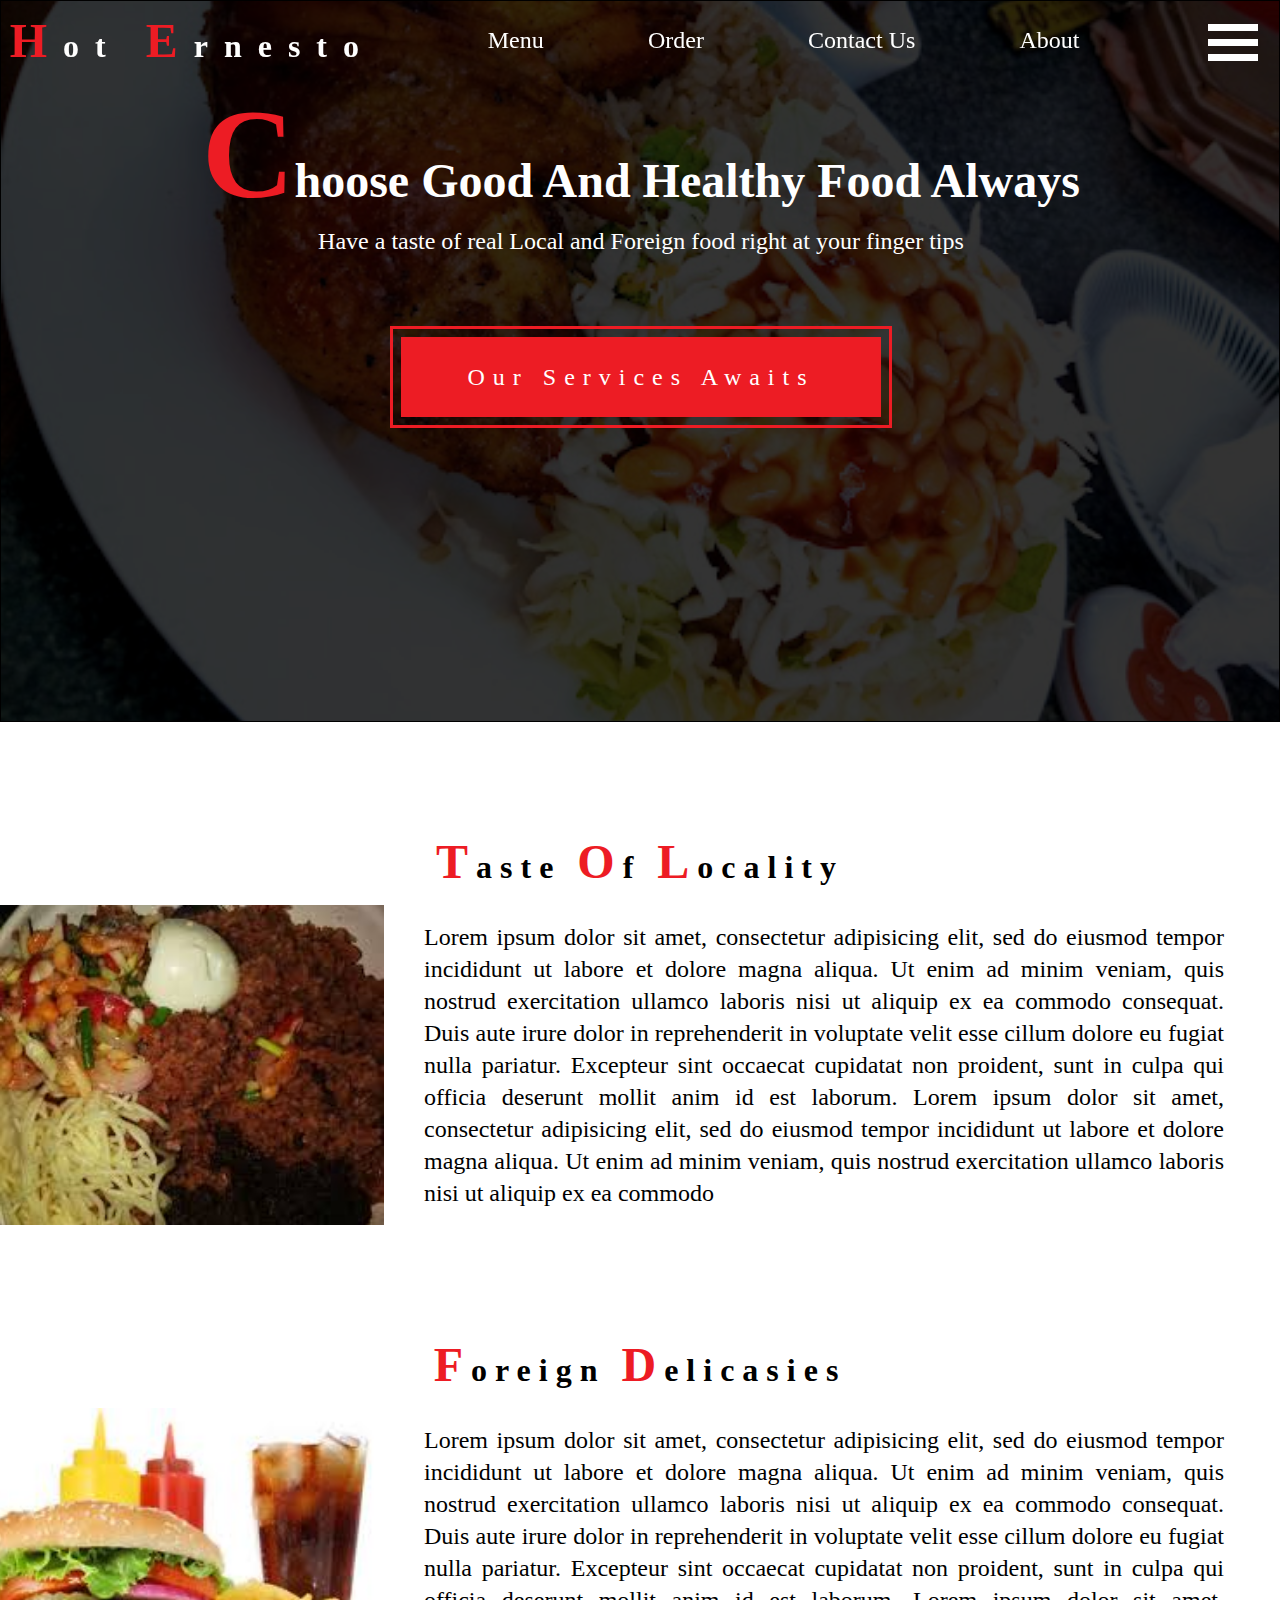
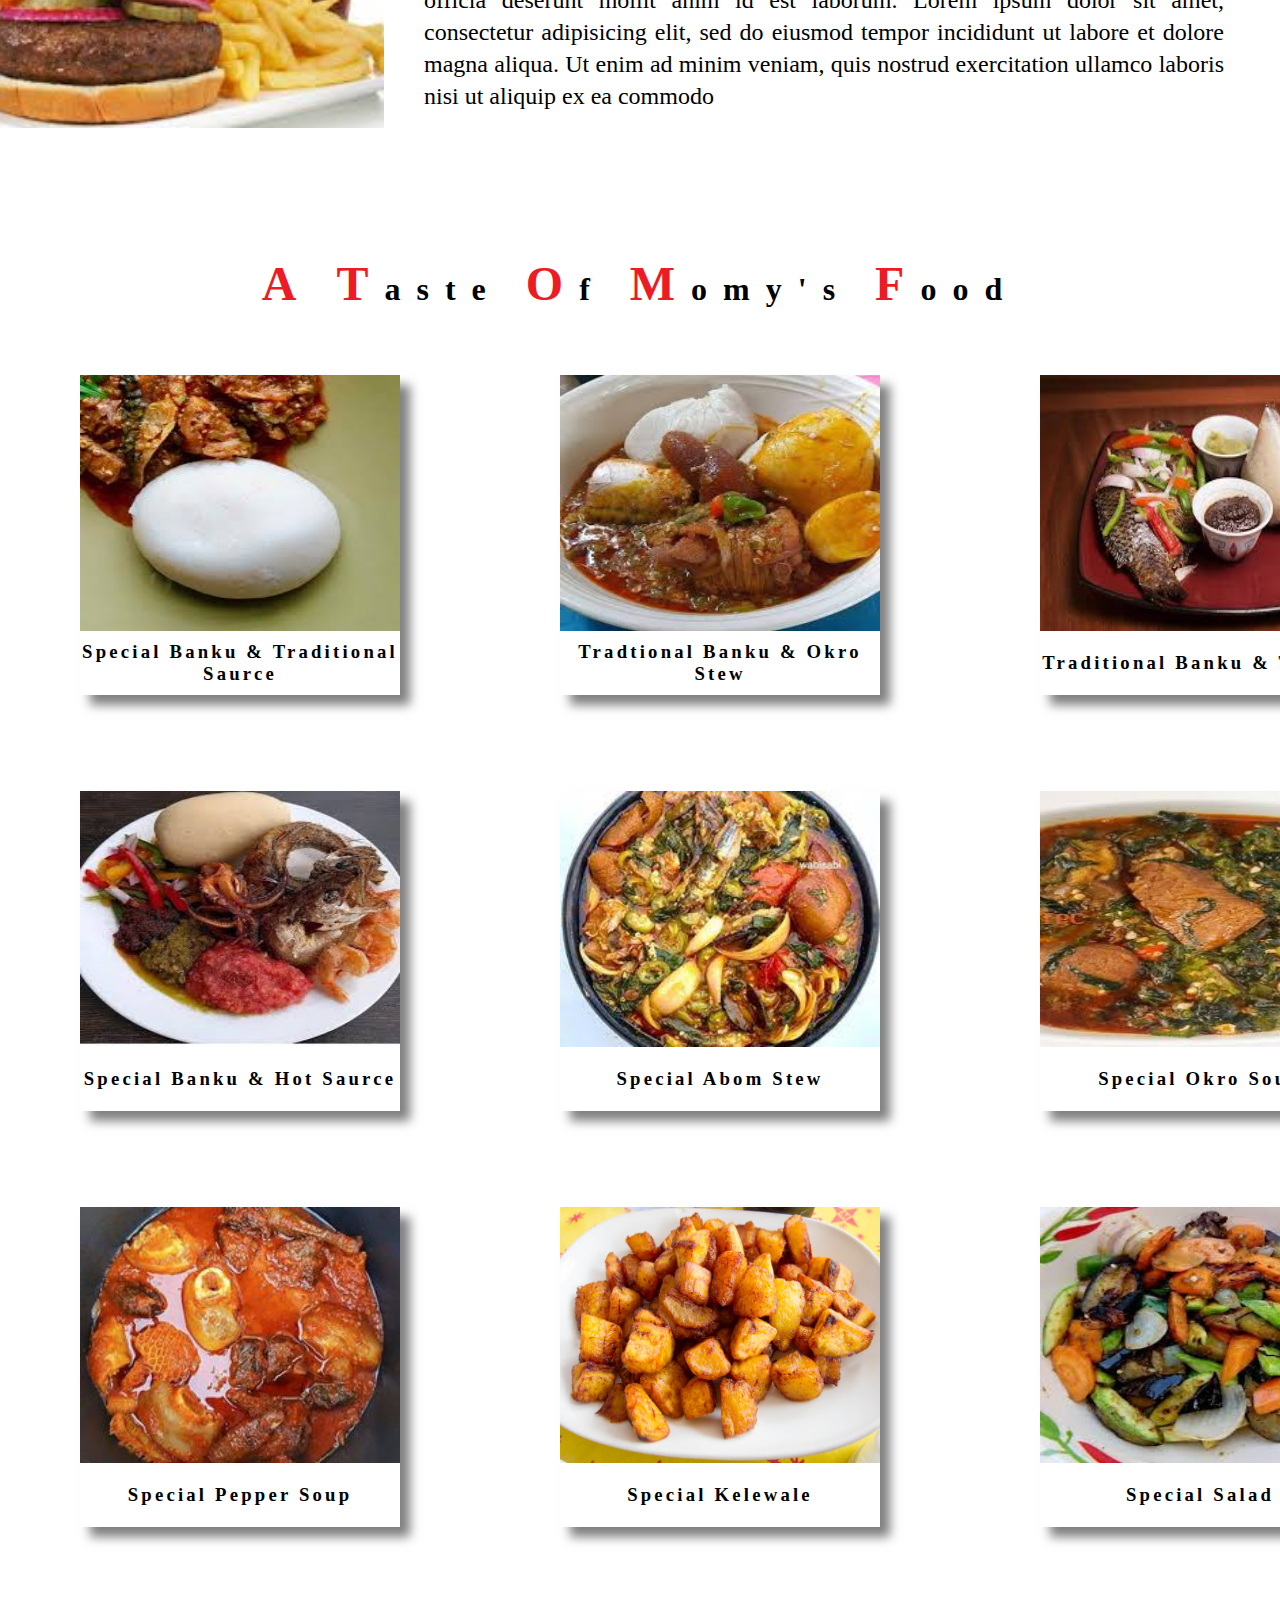
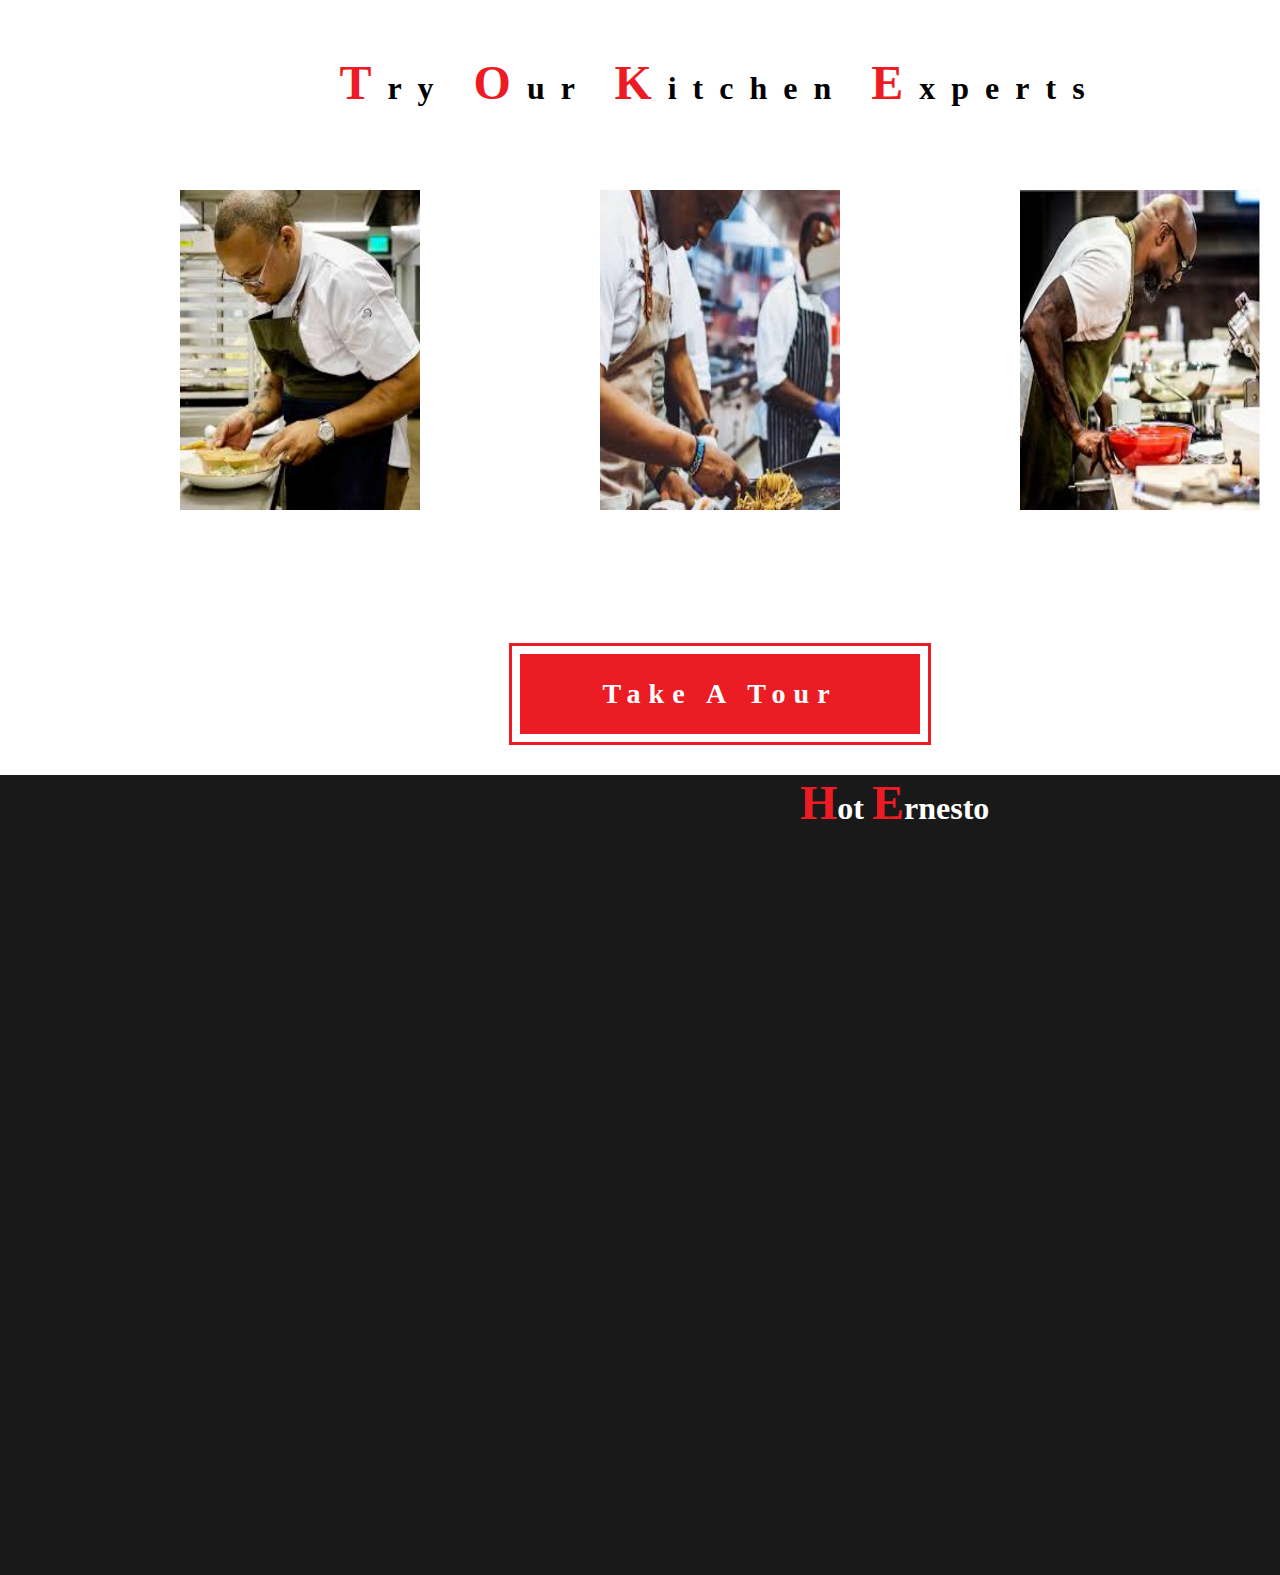
<file: index.html>
<!DOCTYPE html>
<html>
<head>
	<meta charset="utf-8">
	<title>hot ernesto</title>
	<meta name="viewport" content="width=device-width, initial-scale=1.0">
	<meta http-equiv="XUA-Compatible" content="IE=edge">
	<link rel="stylesheet" type="text/css" href="asset/_css/index.css">
</head>
<body class=".body">
	<center>

	<div class="wrapper">
		
		<div class="top-div">
			<div class="cover">
				<nav>
				<h1><b class="b1">H</b>ot <b class="b2">E</b>rnesto</h1>

				<ul>
					<li><a href="menu.html">Menu</a></li>
					<li><a href="Order.html">Order</a></li>
					<li><a href="contact.html">Contact Us</a></li>
					<li>About</li>
				</ul>

				<div class="hamburger-menu">
					<div></div>
					<div></div>
					<div></div>
				</div>
			</nav>

				<div class="sub-div">
					<h1><b>C</b>hoose Good And Healthy Food Always</h1>
					<p>Have a taste of real Local and Foreign food right at your finger tips </p><br>
					<div class="btn">Our Services Awaits</div>
				</div>
			</div>
		
		</div>


		<div class="next-div-0">

			<h1><b>T</b>aste <b>O</b>f <b>L</b>ocality</h1>

			<div class="content-contain-1">
				<div class="item-1">
				
				</div>
				<div class="item-2">
					<p>Lorem ipsum dolor sit amet, consectetur adipisicing elit, sed do eiusmod
							tempor incididunt ut labore et dolore magna aliqua. Ut enim ad minim veniam,
							quis nostrud exercitation ullamco laboris nisi ut aliquip ex ea commodo
							consequat. Duis aute irure dolor in reprehenderit in voluptate velit esse
							cillum dolore eu fugiat nulla pariatur. Excepteur sint occaecat cupidatat non
							proident, sunt in culpa qui officia deserunt mollit anim id est laborum. Lorem ipsum dolor sit amet, consectetur adipisicing elit, sed do eiusmod
							tempor incididunt ut labore et dolore magna aliqua. Ut enim ad minim veniam,
							quis nostrud exercitation ullamco laboris nisi ut aliquip ex ea commodo</p>			
				</div>
			</div>

				<h1 ><b>F</b>oreign <b>D</b>elicasies</h1>
				<div class="content-contain-1">
					
					<div class="item-01">
					
					</div>
					<div class="item-2">
						<p>Lorem ipsum dolor sit amet, consectetur adipisicing elit, sed do eiusmod
							tempor incididunt ut labore et dolore magna aliqua. Ut enim ad minim veniam,
							quis nostrud exercitation ullamco laboris nisi ut aliquip ex ea commodo
							consequat. Duis aute irure dolor in reprehenderit in voluptate velit esse
							cillum dolore eu fugiat nulla pariatur. Excepteur sint occaecat cupidatat non
							proident, sunt in culpa qui officia deserunt mollit anim id est laborum. Lorem ipsum dolor sit amet, consectetur adipisicing elit, sed do eiusmod
							tempor incididunt ut labore et dolore magna aliqua. Ut enim ad minim veniam,
							quis nostrud exercitation ullamco laboris nisi ut aliquip ex ea commodo</p>		
					</div>
				</div>

			</div>

			<h1 class="h1-1"><b>A</b> <b>T</b>aste <b>O</b>f <b>M</b>omy's <b>F</b>ood</h1>
		<div class="next-div-1">
			<div class="contan-1">
				<div class="item-1">
					<img src="asset/_images/b1.jpeg" height="100" width="100">
				</div>
				<div class="item-2">
					<h3>Special Banku & Traditional Saurce</h3>
				</div>
			</div>
			<div class="contan-2">
				<div class="item-1">
					<img src="asset/_images/b2.jpeg" height="100" width="100">
				</div>
				<div class="item-2">
					<h3>Tradtional Banku & Okro Stew</h3>
				</div>
			</div>
			<div class="contan-3">
				<div class="item-1">
					<img src="asset/_images/b3.jpeg" height="100" width="100">
				</div>
				<div class="item-2">
					<h3>Traditional Banku & Tilapia</h3>
				</div>
			</div>
			<div class="contan-4">
				<div class="item-1">
					<img src="asset/_images/b4.jpeg" height="100" width="100">
				</div>
				<div class="item-2">
					<h3>Special Banku & Hot Saurce</h3>
				</div>
			</div>
			<div class="contan-5">
				
				<div class="item-1">
					<img src="asset/_images/b5.jpeg" height="100" width="100">
				</div>
				<div class="item-2">
					<h3>Special Abom Stew</h3>
				</div>
			</div>
			<div class="contan-6">
				<div class="item-1">
					<img src="asset/_images/b6.jpeg" height="100" width="100">
				</div>
				<div class="item-2">
					<h3>Special Okro Soup</h3>
				</div>
			</div>
			<div class="contan-7">
				
				<div class="item-1">
					<img src="asset/_images/b7.jpg" height="100" width="100">
				</div>
				<div class="item-2">
					<h3>Special Pepper Soup</h3>
				</div>
			</div>
			<div class="contan-8">
				<div class="item-1">
					<img src="asset/_images/b8.jpg" height="100" width="100">
				</div>
				<div class="item-2">
					<h3>Special Kelewale</h3>
				</div>
			</div>
			<div class="contan-9">
				<div class="item-1">
					<img src="asset/_images/b9.jpeg" height="100" width="100">
				</div>
				<div class="item-2">
					<h3>Special Salad</h3>
				</div>
			</div>
		
		</div>

		<div class="next-div-2">
			<h1><b>T</b>ry <b>O</b>ur <b>K</b>itchen <b>E</b>xperts</h1>
			<div class="wrap">
				<div class="content-1">
					<img src="asset/_images/chef1.jpeg" height="100" width="100">
				</div>
				<div class="content-2">
					<img src="asset/_images/chef2.jpeg" height="100" width="100">
				</div>
				<div class="content-3">
					<img src="asset/_images/chef4.jpeg" height="100" width="100">
				</div>

			</div>

			<div class="btn-1">
				<h3>Take A Tour</h3>
			</div>
		</div>

		<div class="side-bar">
			<h1><b>H</b>ot <b>E</b>rnesto</h1>
			<img src="asset/_images/building.jpg" height="100" width="100">

			<ul>
				<li>Promo</li>
				<li>Special Offers</li>
				<li>Distribution Plan</li>
				<li>Weddings</li>
				<li>Parties</li>
			</ul>
			<button>Order Now!!</button>
	</div>

	</div>

</center>


	<div class="footer">
		<div>
			<footer>
				<h1><b>H</b>ot <b>E</b>rnesto</h1>
			</footer>
		</div>
	</div>
	<script type="text/javascript" src="asset/_js/index.js" defer></script>
</body>
</html>
</file>
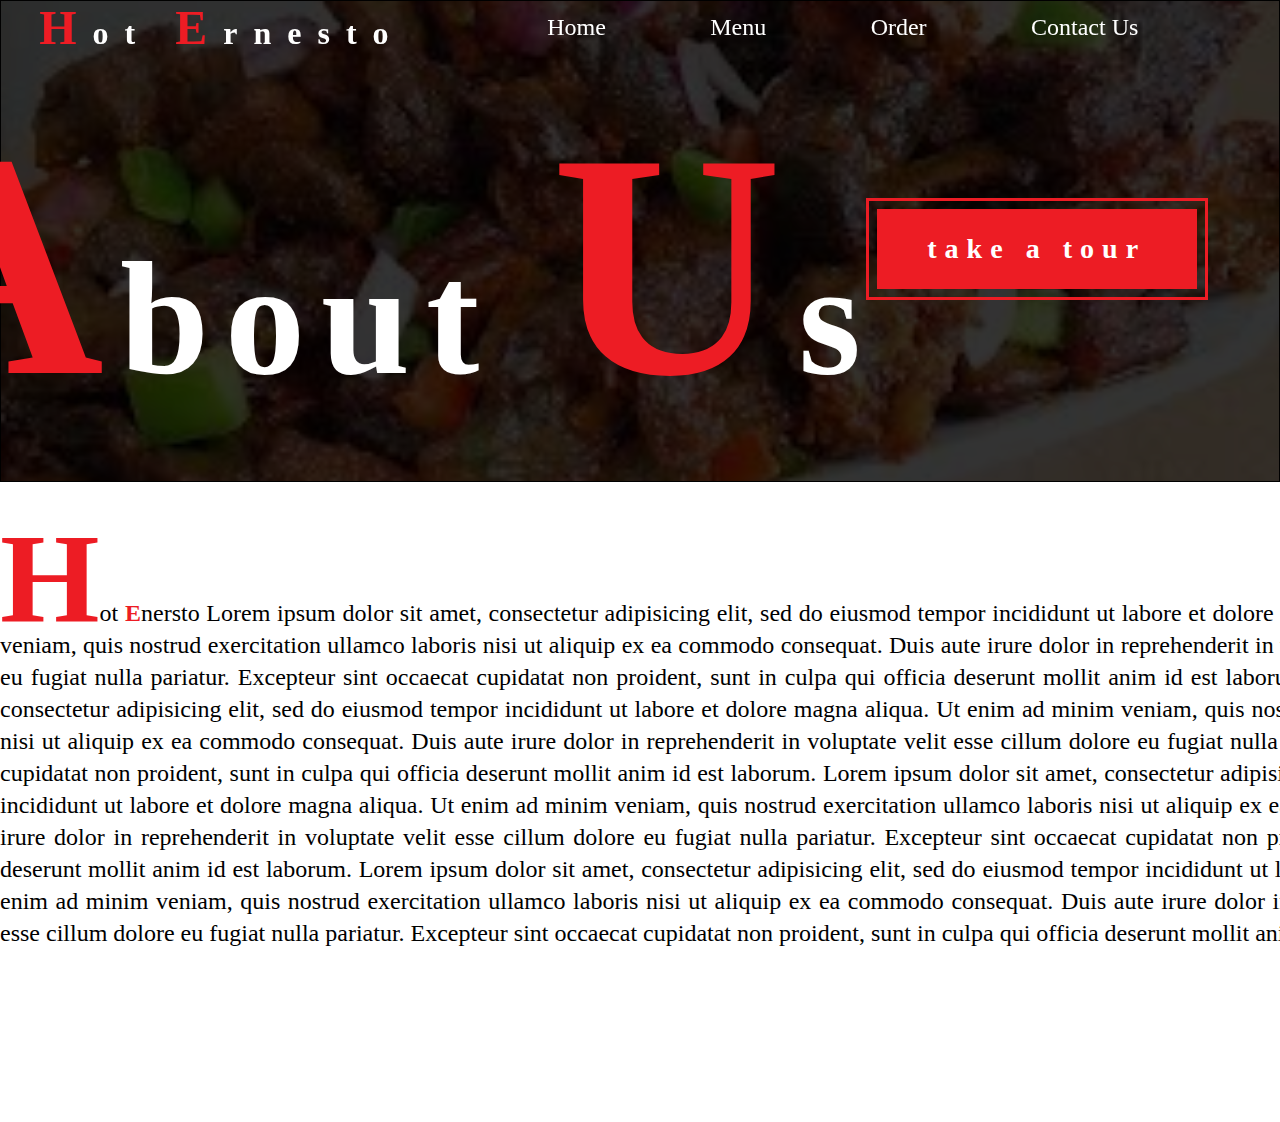
<file: about.html>
<!DOCTYPE html>
<html>
<head>
	<meta charset="utf-8">
	<title>About</title>
	<meta name="viewport" content="width=device-width, initial-scale=1.0">
	<meta http-equiv="XUA-Compatible" content="IE=edge">
	<link rel="stylesheet" type="text/css" href="asset/_css/about.css">
</head>
<body>
	<center>
		<div class="wrapper">
			<div class="top-div">
				<div class="cover">
					
						<nav>
						
							<h1><b>H</b>ot <b>E</b>rnesto</h1>

							<ul>
								<li><a href="index.html">Home</a></li>
								<li><a href="menu.html">Menu</a></li>
								<li><a href="order.html">Order</a></li>
								<li><a href="contact.html">Contact Us</a></li>
							</ul>

					</nav>

					<div class="sub-div">
						
							<h1><b>A</b>bout <b>U</b>s</h1>

							<div class="btn">
								<h3>take a tour</h3>
							</div>

					</div>

				</div>
			</div>

			<div class="next-div-0">
				<p><b class="b1">H</b>ot <b class="b2">E</b>nersto Lorem ipsum dolor sit amet, consectetur adipisicing elit, sed do eiusmod
				tempor incididunt ut labore et dolore magna aliqua. Ut enim ad minim veniam,
				quis nostrud exercitation ullamco laboris nisi ut aliquip ex ea commodo
				consequat. Duis aute irure dolor in reprehenderit in voluptate velit esse
				cillum dolore eu fugiat nulla pariatur. Excepteur sint occaecat cupidatat non
				proident, sunt in culpa qui officia deserunt mollit anim id est laborum. Lorem ipsum dolor sit amet, consectetur adipisicing elit, sed do eiusmod
				tempor incididunt ut labore et dolore magna aliqua. Ut enim ad minim veniam,
				quis nostrud exercitation ullamco laboris nisi ut aliquip ex ea commodo
				consequat. Duis aute irure dolor in reprehenderit in voluptate velit esse
				cillum dolore eu fugiat nulla pariatur. Excepteur sint occaecat cupidatat non
				proident, sunt in culpa qui officia deserunt mollit anim id est laborum. Lorem ipsum dolor sit amet, consectetur adipisicing elit, sed do eiusmod
				tempor incididunt ut labore et dolore magna aliqua. Ut enim ad minim veniam,
				quis nostrud exercitation ullamco laboris nisi ut aliquip ex ea commodo
				consequat. Duis aute irure dolor in reprehenderit in voluptate velit esse
				cillum dolore eu fugiat nulla pariatur. Excepteur sint occaecat cupidatat non
				proident, sunt in culpa qui officia deserunt mollit anim id est laborum. Lorem ipsum dolor sit amet, consectetur adipisicing elit, sed do eiusmod
				tempor incididunt ut labore et dolore magna aliqua. Ut enim ad minim veniam,
				quis nostrud exercitation ullamco laboris nisi ut aliquip ex ea commodo
				consequat. Duis aute irure dolor in reprehenderit in voluptate velit esse
				cillum dolore eu fugiat nulla pariatur. Excepteur sint occaecat cupidatat non
				proident, sunt in culpa qui officia deserunt mollit anim id est laborum.</p>
			</div>
		</div>
	</center>

</body>
</html>
</file>
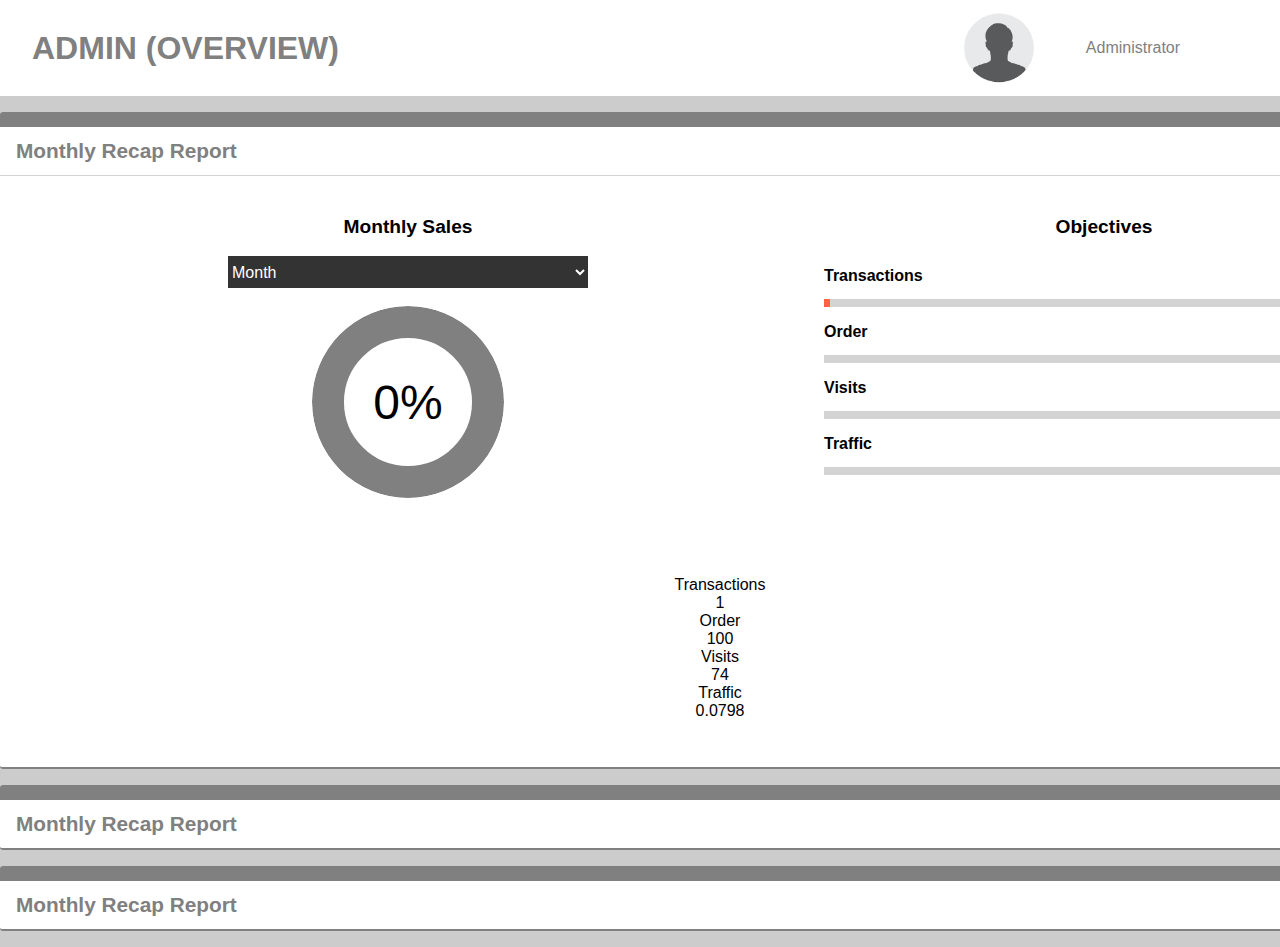
<file: admin-panel.html>
<!DOCTYPE html>
<html>
<head>
	<meta charset="utf-8">
	<title>Admin-panel</title>
	<meta name="viewport" content="width=device-width, initial-scale=1.0">
	<meta http-equiv="XUA-Compatible" content="IE=edge">
	<link rel="stylesheet" type="text/css" href="asset/_css/admin-panel.css">
</head>
<body>
	<center>
	<!-- wrapper Start -->
	<div class="wrapper">

		<header class="header">
			<h1>ADMIN (OVERVIEW)</h1> 

			<div class="admin-profile">
				<img src="asset/_icons/profile.jpeg" height="70" width="70">
				<div class="details">
					<p>Administrator</p>
				</div>
			</div>
		</header>

		<!-- container Start -->
		<div class="container">
			
			<!-- title-bar Start -->
			<div class="title-bar">
				<span>Monthly Recap Report</span>

				<div class="title-btn">
					<div class="minimize">▲</div>
				</div>
				
			</div>
			<!-- title-bar End -->

			<!-- next-contain Start -->
			<div class="next-contain">
				
				<!-- box-1 Start -->
				<div class="box-1">
					<header class="sales-header">Monthly Sales</header>
					<br>
					<div class="box-1-inner">
						<select value="month-1">
							<option>Month</option>
							<option>January</option>
							<option>February</option>
							<option>March</option>
							<option>April</option>
							<option>May</option>
							<option>June</option>
							<option>July</option>
							<option>August</option>
							<option>September</option>
							<option>October</option>
							<option>November</option>
							<option>December</option>
						</select><br><br>

						<div class="over-all">
							0%
						</div>

						
					</div>
				</div>

				<!-- box-2 Start -->
				<div class="box-2">
					<header>Objectives</header>
					<!-- box-2-inner Starts -->
					<div class="box-2-inner">

						<div class="stats">
							<div class="st-next"><p>Transactions</p> <p class="p-value-1">0%</p></div>

							<div class="st-container">
								<div class="st-inner1"></div>
							</div>
						</div>


						<div class="stats">
							<div class="st-next"><p>Order</p> <p class="p-value-2">0%</p></div>

							<div class="st-container">
								<div class="st-inner2"></div>
							</div>
						</div>


						<div class="stats">
							<div class="st-next"><p>Visits</p> <p>50%</p></div>

							<div class="st-container">
								<div class="st-inner3"></div>
							</div>
						</div>


						<div class="stats">
							<div class="st-next"><p>Traffic</p> <p>50%</p></div>

							<div class="st-container">
								<div class="st-inner4"></div>
							</div>
						</div>
					</div>
					<!-- box-2-inner End -->

				</div>
				<!-- box-2 End -->

			</div>
			<!-- next-contain End -->

			<!-- next-contain-next Start -->
			<div class="next-contain-next>
					
				<div class="box bx-1">
					<header>Transactions</header>
					<p class="trans">100</p>
				</div>
				<div class="box bx-2">
					<header>Order</header>
					<p>100</p>
				</div>
				<div class="box bx-3">
					<header>Visits</header>
					<p>74</p>
				</div>
				<div class="box bx-4">
					<header>Traffic</header>
					<p>0.0798</p>
				</div>

			</div>
			<!-- next-contain-next End -->

		</div>
		<!-- container End -->

		<!-- container-1 Start -->
		<div class="container-1">

			<!-- title-bar Start -->
			<div class="title-bar">
				<span>Monthly Recap Report</span>

				<div class="title-btn">
					<div class="min">▲</div>
				</div>
				
			</div>
			<!-- title-bar End -->
			
		</div>
		<!-- container-1 End -->

		<!-- container-2 Start -->
		<div class="container-2">
			
				<!-- title-bar Start -->
			<div class="title-bar">
				<span>Monthly Recap Report</span>

				<div class="title-btn">
					<div class="mini">▲</div>
				</div>
				
			</div>
			<!-- title-bar End -->
			
		</div>
		<!-- container-2 End -->


	</div>
	<!-- wrapper End -->
	</center>

	<script type="text/javascript" src="asset/_js/admin-panel.js" defer></script>
</body>
</html>
</file>
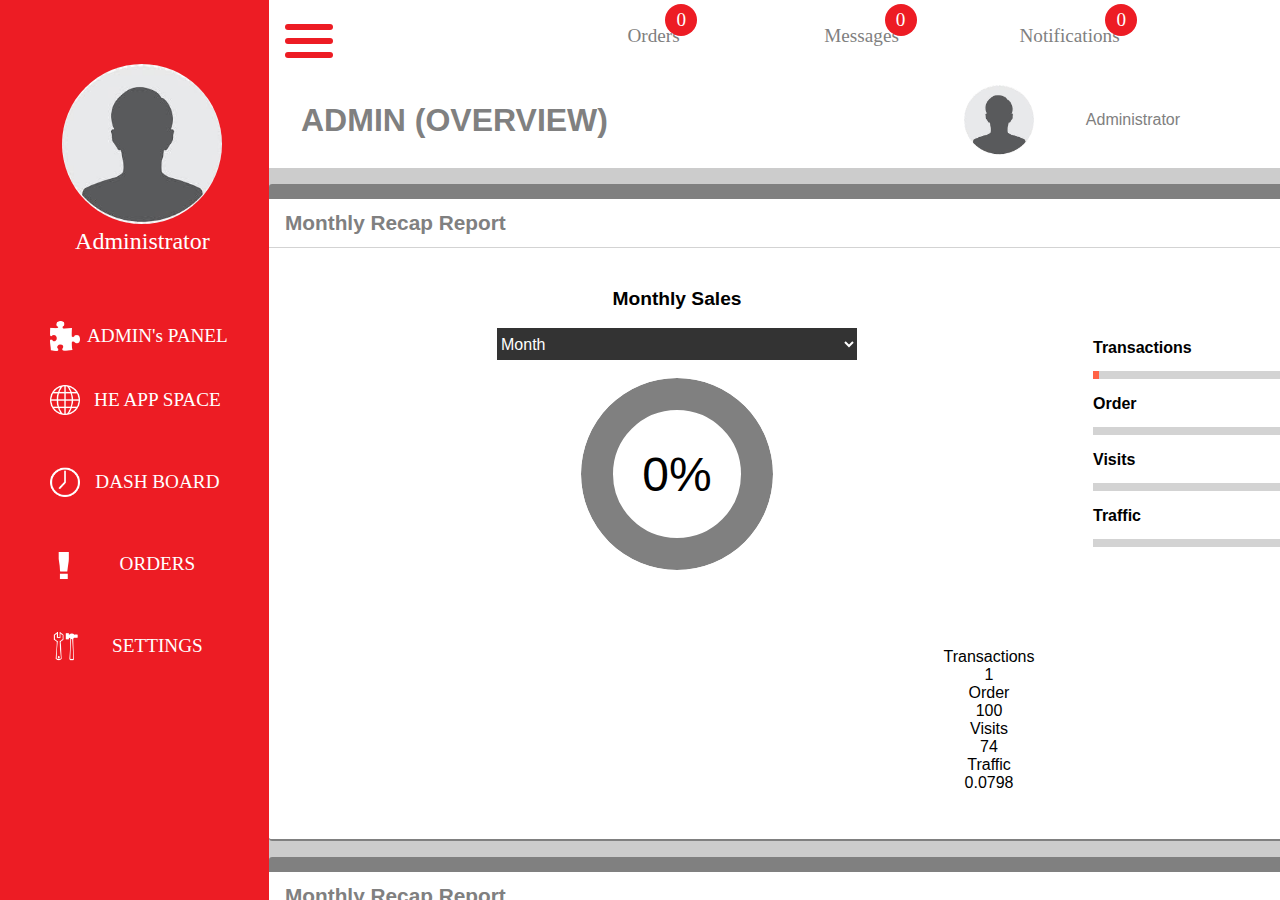
<file: admin.html>
<!DOCTYPE html>
<html>
<head>
	<meta charset="utf-8">
	<title>Admins Panel</title>
	<meta name="viewport" content="width=device-width, initial-scale=1.0">
	<meta http-equiv="XUA-Compatible" content="IE=edge">
	<link rel="stylesheet" type="text/css" href="asset/_css/admin.css">
</head>
</head>
<body>
	<center>
	<!-- wrapper-div Start -->
	<div class="wrapper">
		

		<!-- First-div Start -->
		<div class="first-div">

			<div class="admin-profile">
				<img src="asset/_icons/profile.jpeg" height="70" width="70">
				<div class="details">
					<p>Administrator</p>
				</div>
			</div>

			<div class="div-1 source1" onclick="tomatoBG();">
				<img src="asset/_icons/puzzl.png" height="30" width="30">
				<span class="span">ADMIN's PANEL</span>
			</div>
			
			<div class="div-1 source2" onclick="tomatoBG1();">
				<img src="asset/_icons/world.png" height="30" width="30">
				<span class="span">HE APP SPACE</span>
			</div><br>

			<div class="div-1 source3" onclick="tomatoBG2();">
				<img src="asset/_icons/clock.png" height="30" width="30" alt="clock.png">
				<span class="span">DASH BOARD</span>
			</div><br>

			<div class="div-1 source4">
				<img src="asset/_icons/ex.png" height="30" width="30">
				<span class="span">ORDERS</span>
			</div><br>

			<div class="div-1 source5">
				<img src="asset/_icons/tool.png" height="30" width="30">
				<span class="span">SETTINGS</span>
			</div><br>

		</div>
		<!-- first-div End -->





		<!-- Second-div Start -->
		<div class="second-div">
			<nav>
				<div class="hamburger-menu">
					<div></div>
					<div></div>
					<div></div>
				</div>

			<!-- inner-div Start-->
				<div class="inner-div">
					
					<div class="alerts">
						
						<div class="messages order">
							<div class="msg-box-1">Orders
								<span class="msg-counter">0</span>
							</div>
							

							<div class="msg-dropbox dropbox-1">
								<header>No oders received</header>
								<div></div>
								<div></div>
								<div></div>
							</div>
						</div>	

						<div class="messages">
							<div class="msg-box-2">Messages
								<span class="msg-counter">0</span>
							</div>
							

							<div class="msg-dropbox dropbox-2">
								<header>No Messages received</header>
								<div></div>
								<div></div>
								<div></div>
							</div>
						</div>

						<div class="notifications">
							<div class="notify-box">Notifications
								<span class="notify-counter">0</span>
							</div>
							

							<div class="msg-dropbox dropbox-3">
								<header>No new notifications</header>
								<div></div>
								<div></div>
								<div></div>
							</div>
						</div>

					</div>

				</div>
			<!-- inner-div End -->
			</nav>
		

			 <iframe src="admin-panel.html" height="" width="" class="iframe"></iframe>
		</div>
		<!-- Second-div End -->

	

	</div>
	<!-- wrapper-div End -->
	</center>

	<script type="text/javascript" src="asset/_js/admin.js" defer></script>
</body>
</html>
</file>
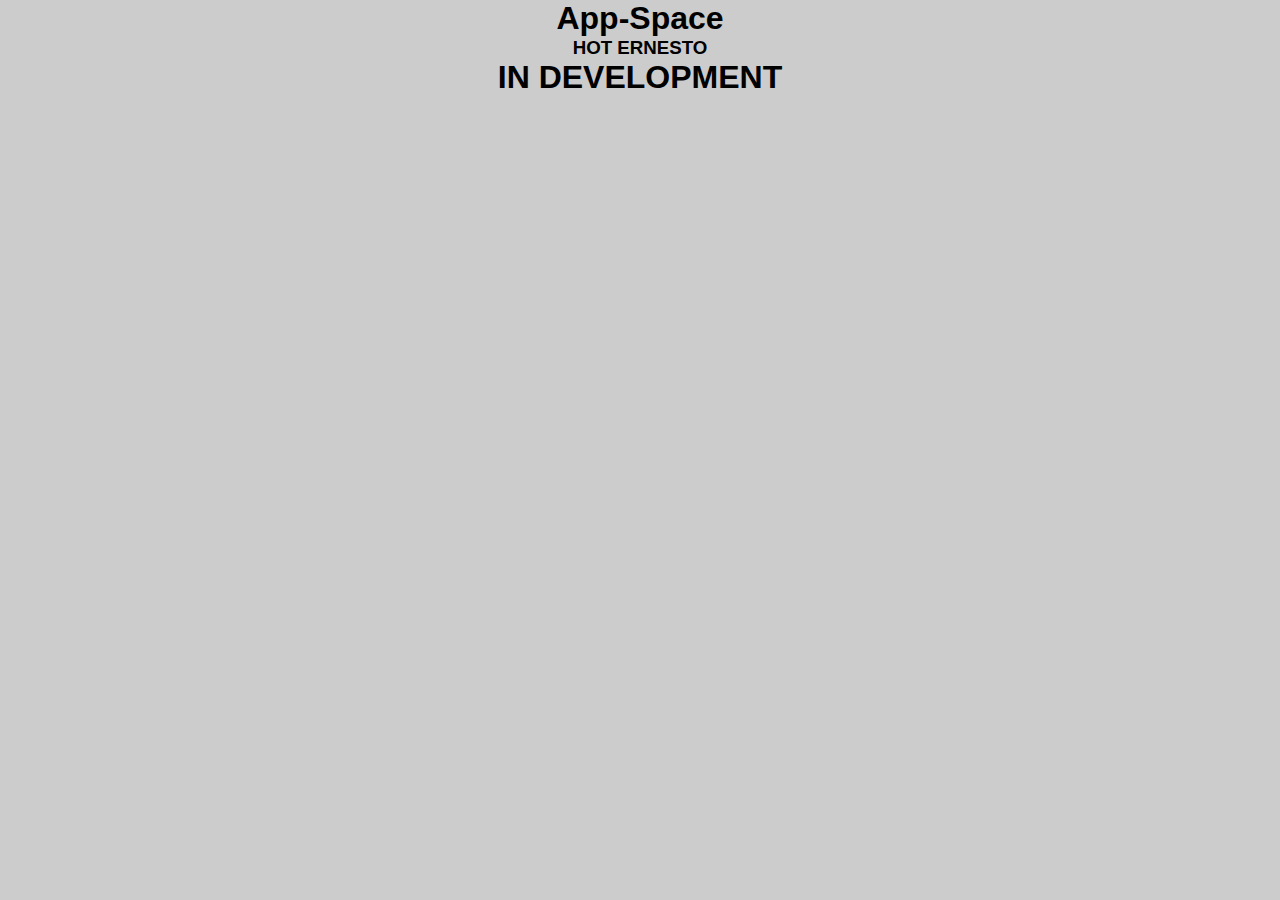
<file: app-space.html>
<!DOCTYPE html>
<html>
<head>
	<meta charset="utf-8">
	<title>App-space</title>
	<meta name="viewport" content="width=device-width, initial-scale=1.0">
	<meta http-equiv="XUA-Compatible" content="IE=edge">
	<link rel="stylesheet" type="text/css" href="asset/_css/admin-panel.css">
</head>
<body>
	<center>
	<!-- wrapper Start -->
	<div class="wrapper">

		<header><h1>App-Space</h1> <h3>HOT ERNESTO</h3></header>

	</div>

	<h1>IN DEVELOPMENT</h1>
	<!-- wrapper End -->
	</center>
</body>
</html>
</file>
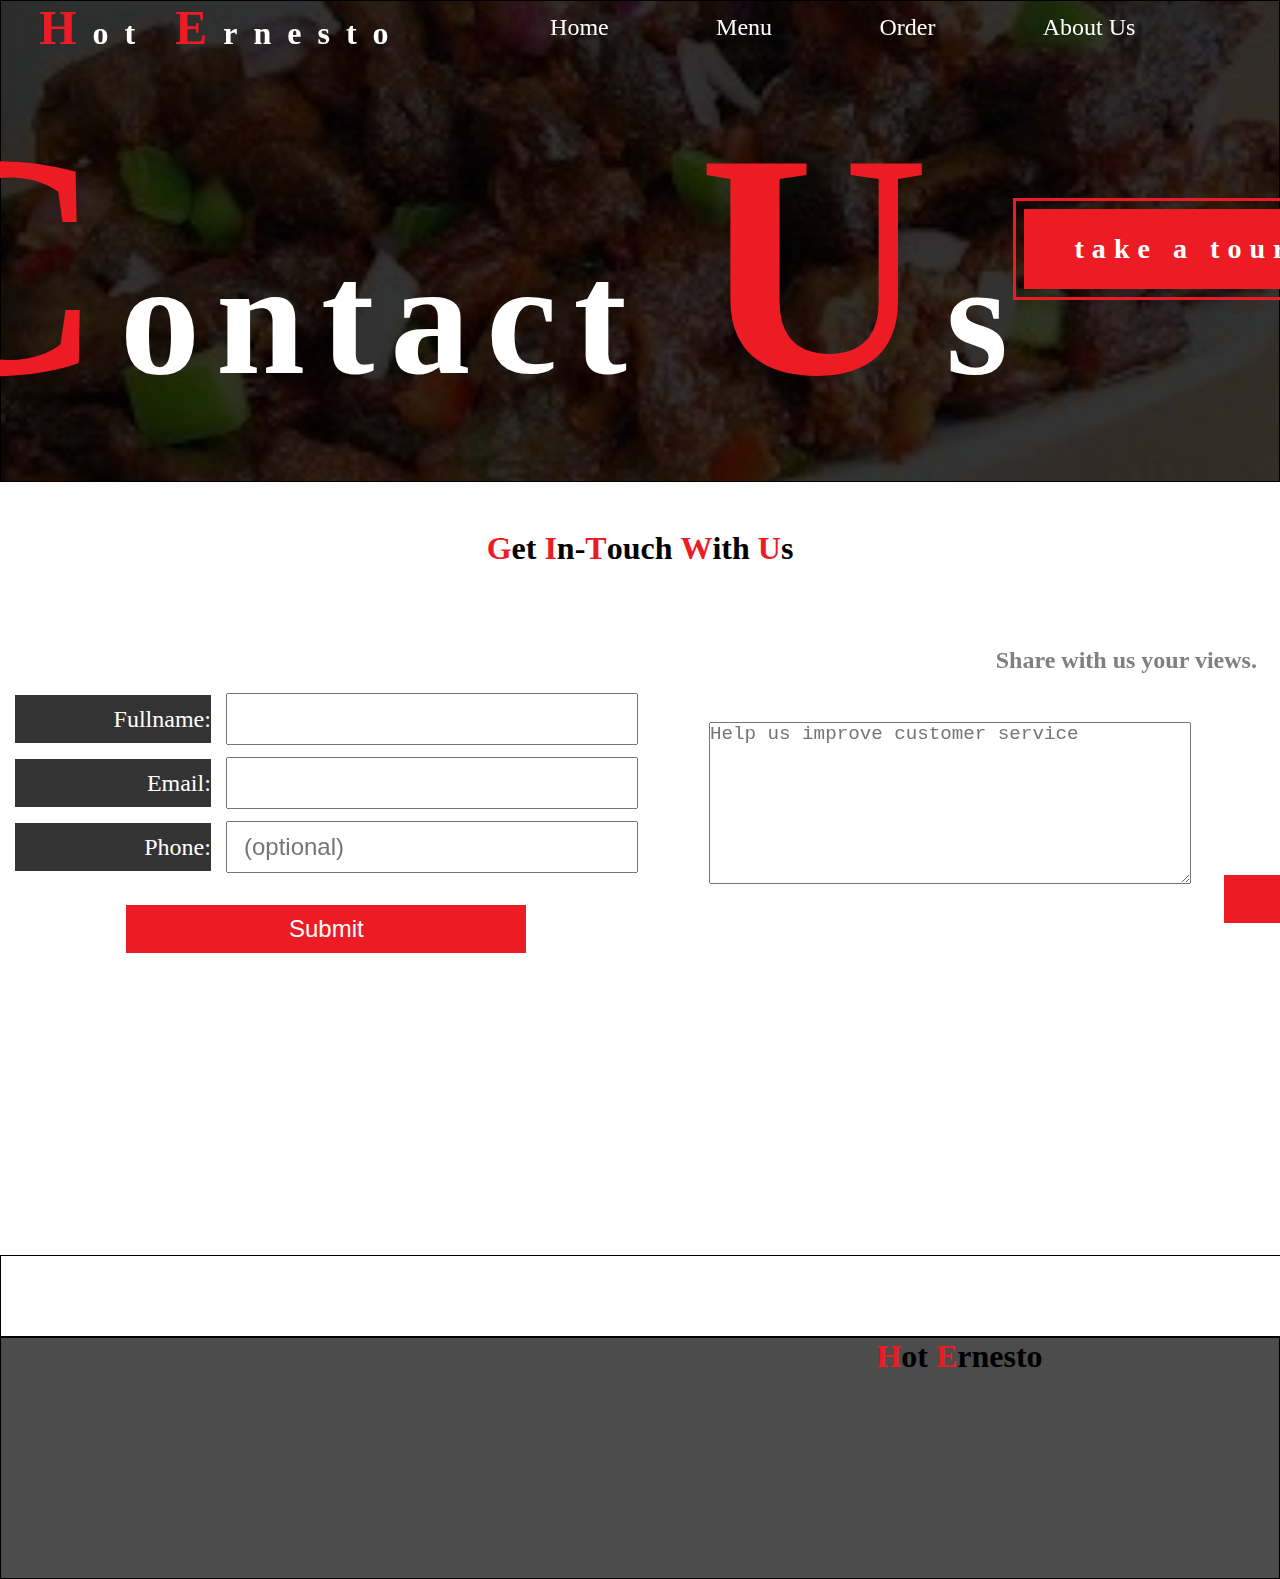
<file: contact.html>
<!DOCTYPE html>
<html>
<head>
	<meta charset="utf-8">
	<title>Contact</title>
	<meta name="viewport" content="width=device-width, initial-scale=1.0">
	<meta http-equiv="XUA-Compatible" content="IE=edge">
	<link rel="stylesheet" type="text/css" href="asset/_css/contact.css">
</head>
<body>
	<center>
		
		<div class="wrapper">
			
			<div class="top-div">

				<div class="cover">
					

					<nav>
						
						<h1><b class="b1">H</b>ot <b class="b2">E</b>rnesto</h1>

						<ul>
							<li><a href="index.html">Home</a></li>
							<li><a href="menu.html">Menu</a></li>
							<li><a href="order.html">Order</a></li>
							<li><a href="about.html">About Us</a></li>
						</ul>

					</nav>

					<div class="sub-div">
						
							<h1><b>C</b>ontact <b>U</b>s</h1>

							<div class="btn">
								<h3>take a tour</h3>
							</div>

					</div>

				</div>

			</div>

					
		
			<h1 class="h1-0"><b>G</b>et <b>I</b>n-<b>T</b>ouch <b>W</b>ith <b>U</b>s</h1>
			
			<div class="next-div-0">

				

				<div class="div-0-inner-0">
					<form class="form">
						<div><label>Fullname:</label><input type="text" name="" required="" class="input-1"></div>

						<div><label>Email:</label><input type="email" name="" required=""  class="input-2"></div>

						<div><label>Phone:</label><input type="number" name="" required placeholder="(optional)"></div><br>

						<input type="submit" name="" class="submit">
					</form>
				</div>

				<div class="div-0-inner-1">
					<h3>Share with us your views.</h3>

					<form name="myForm" onsubmit="">
						<textarea placeholder="Help us improve customer service" class="text-area"></textarea><br><br>
						<input type="submit" name="" value="Post">
					</form>
				</div>

			</div>


				<div class="contain">
					<div class="contact-area">
					<p>Thank you for getting in touch <br>
						You will now be recieving notifications <br>
						on new products.
					</p>

					<button class="btn-1">OK</button>
				</div>
				
				<div class="comment-area">
					<p>Thank you for your input</p>

					<button class="btn-2">OK</button>
				</div>

				<div class="error-msg-1">
					<p><b>Error!!!.... Input required <br>Input fields cannot be <br>empty <br>check and fill required info </b></p>

					<button class="btn-3">OK</button>
				</div>

				</div>
		</div>

		<div class="contact">
			
		</div>


		<div class="footer">
			<footer>
				<h1><b>H</b>ot <b>E</b>rnesto</h1>
			</footer>
		</div>

	</center>

	<script type="text/javascript" src="asset/_js/contact.js" defer></script>
</body>
</html>
</file>
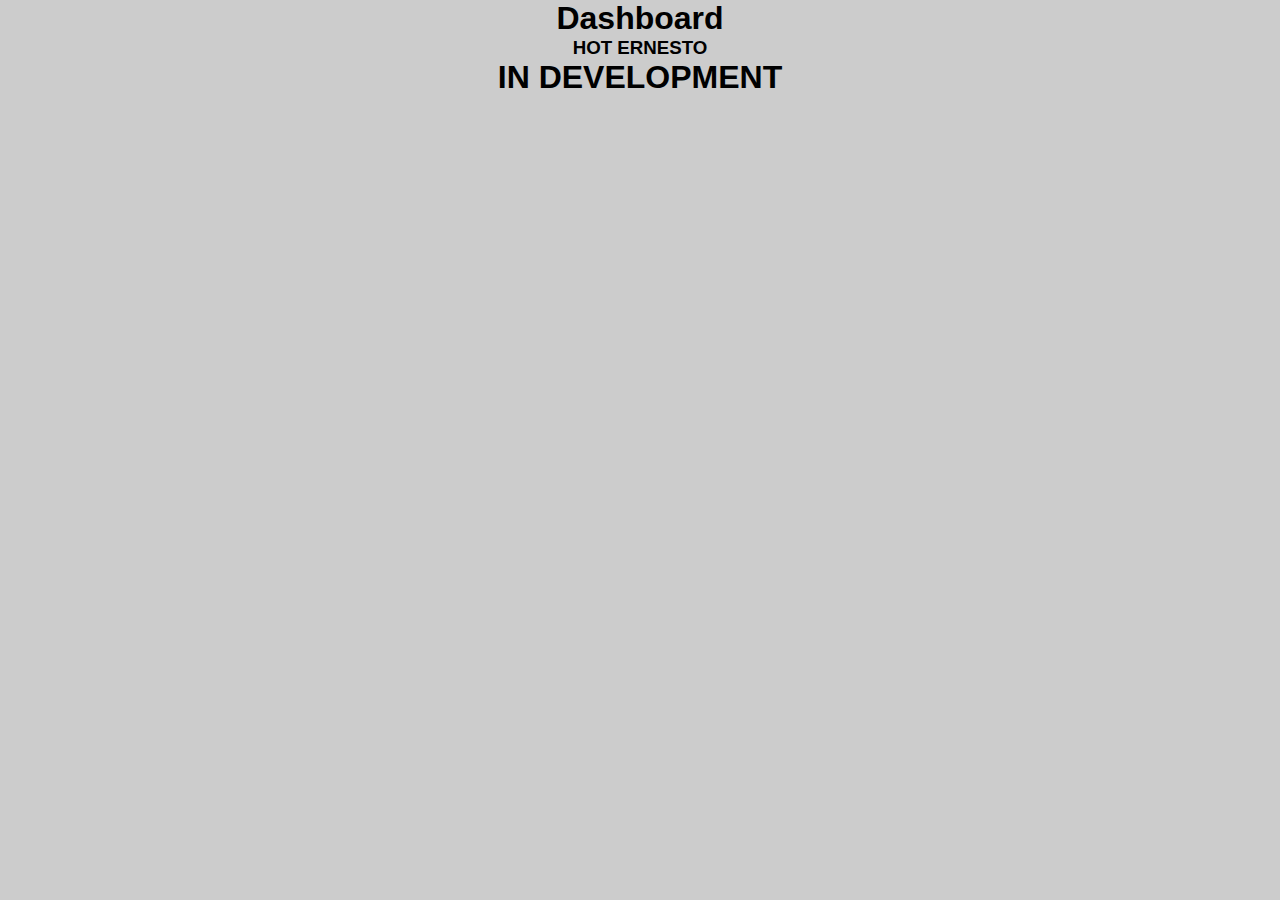
<file: dash-board.html>
<!DOCTYPE html>
<html>
<head>
	<meta charset="utf-8">
	<title>Dash-board</title>
	<meta name="viewport" content="width=device-width, initial-scale=1.0">
	<meta http-equiv="XUA-Compatible" content="IE=edge">
	<link rel="stylesheet" type="text/css" href="asset/_css/admin-panel.css">
</head>
<body>
	<center>
	<!-- wrapper Start -->
	<div class="wrapper">

		<header><h1>Dashboard</h1> <h3>HOT ERNESTO</h3></header>

	</div>

	<h1>IN DEVELOPMENT</h1>
	<!-- wrapper End -->
	</center>
</body>
</html>
</file>
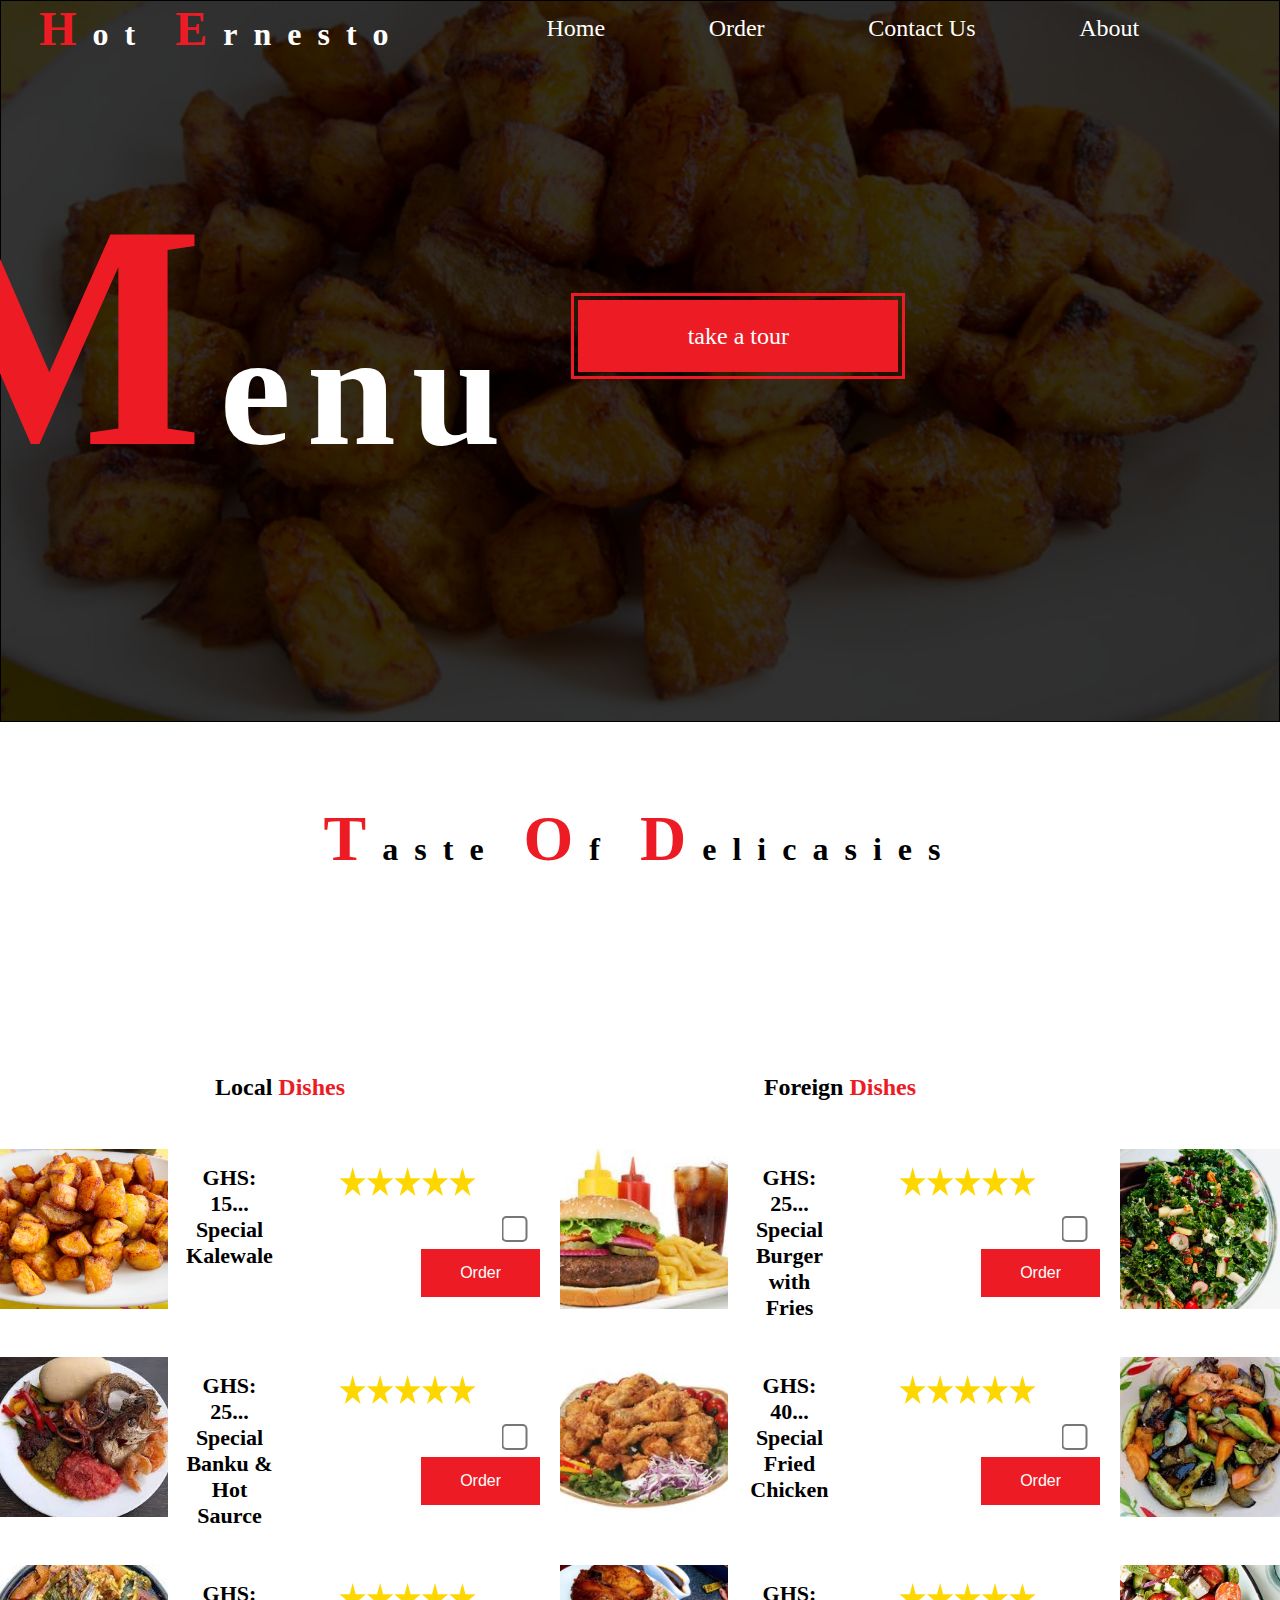
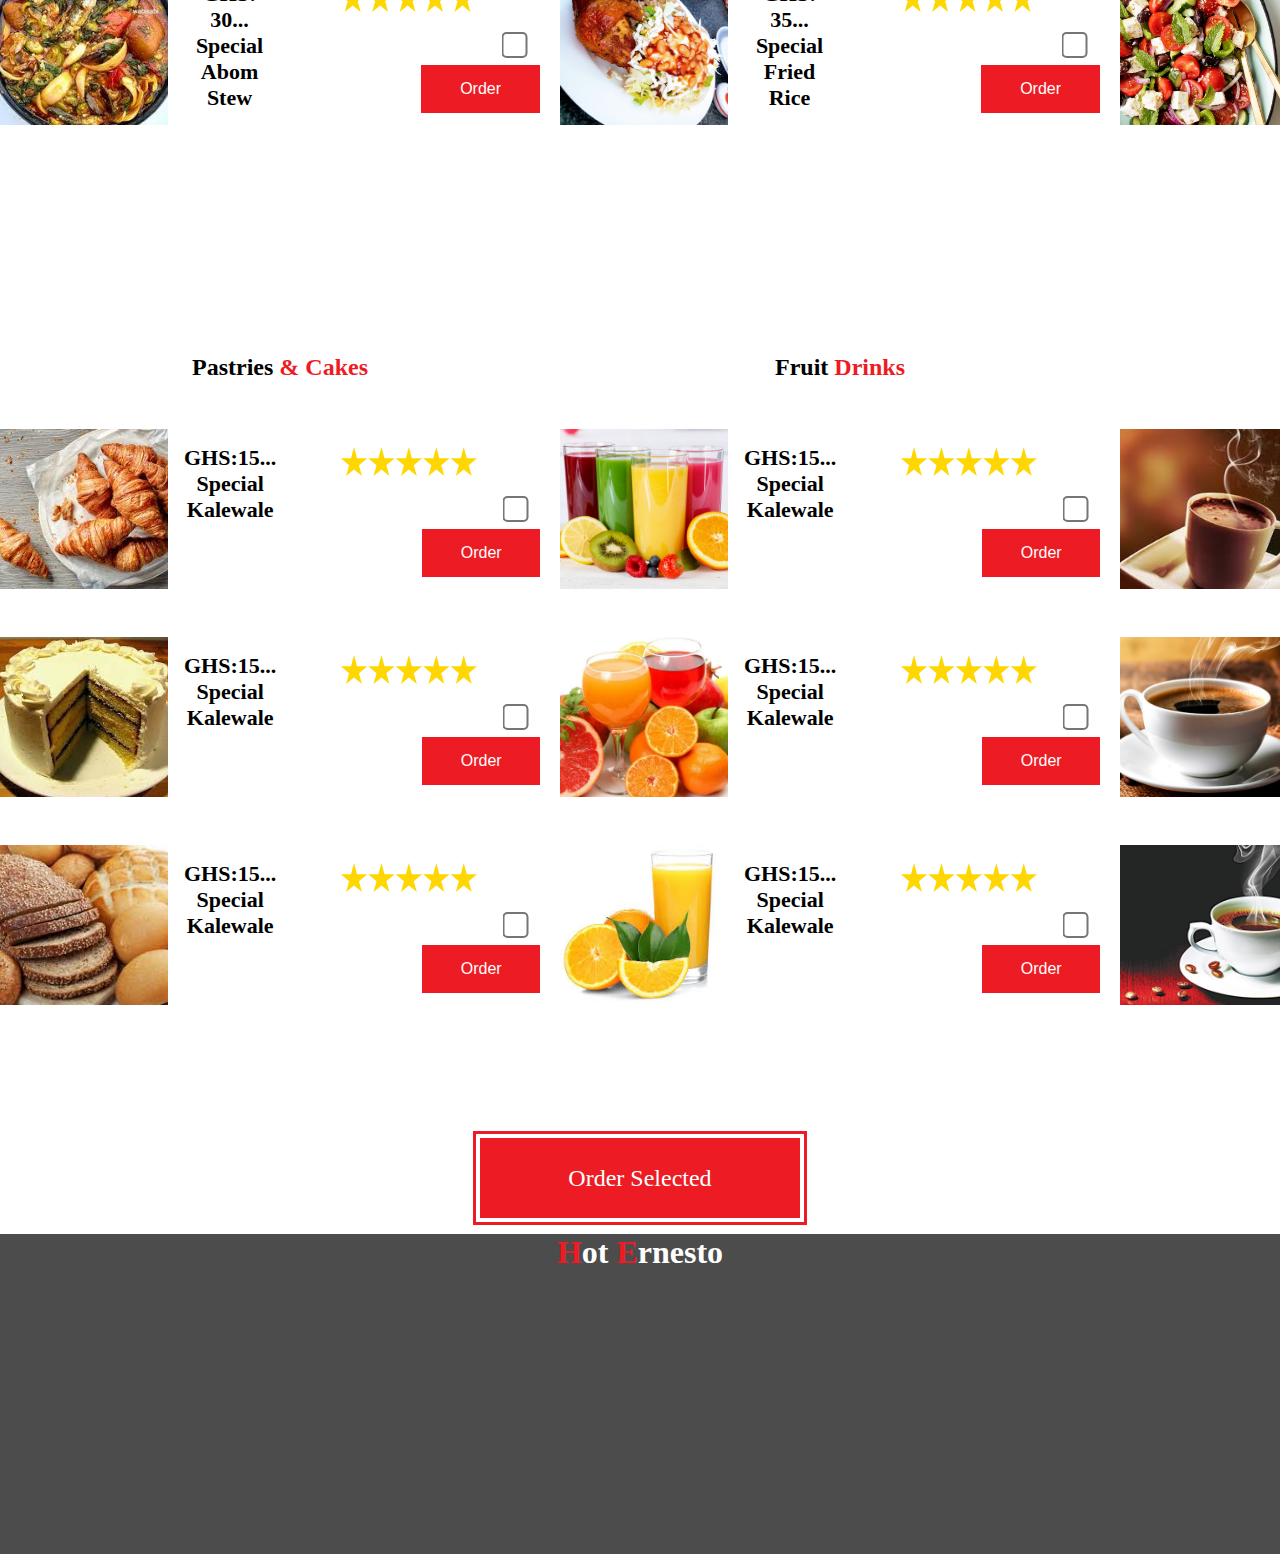
<file: menu.html>
<!DOCTYPE html>
<html>
<head>
	<meta charset="utf-8">
	<title>Menu</title>
	<meta name="viewport" content="width=device-width, initial-scale=1.0">
	<meta http-equiv="XUA-Compatible" content="IE=edge">
	<link rel="stylesheet" type="text/css" href="asset/_css/menu.css">
</head>
<body>
	<center>
	<div class="wrapper">
		<div class="top-div">
			<div class="cover">
				<nav class="sticky">
					<h1><b class="b1">H</b>ot <b class="b2">E</b>rnesto</h1>
					<ul>
						<li><a href="index.html">Home</a></li>
						<li> <a href="order.html">Order</a></li>
						<li><a href="contact.html">Contact Us</a></li>
						<li><a href="about.html">About</a></li>
					</ul>
				</nav>

				<div class="sub-div">
					<h1 class="menu"><b>M</b>enu</h1>
					<div class="btn">take a tour</div>
				</div>
			</div>
		</div>

		<div class="title">
			<h1><b>T</b>aste <b>O</b>f <b>D</b>elicasies</h1>
		</div>

			<div class="next-div-0">
				<div class="menu-box">
					<h1>Local <b>Dishes</b></h1>

					<div class="shadow">
						<div class="item-1 pic-1"></div>
						<div class="item-2">

							<h1 class="price">GHS: 15... Special Kalewale</h1>

							<div class="stars">
								<div class="star-1"></div>
								<div class="star-2"></div>
								<div class="star-3"></div>
								<div class="star-4"></div>
								<div class="star-5"></div>
							</div>

							<input type="checkbox" name="" class="checkBox">
							<button>Order</button>

						</div>
					</div>

					<div class="shadow">
						<div class="item-1 pic-2"></div>
						<div class="item-2">
							
							<h1 class="price">GHS: 25... Special Banku & Hot Saurce</h1>

							<div class="stars">
								<div class="star-1"></div>
								<div class="star-2"></div>
								<div class="star-3"></div>
								<div class="star-4"></div>
								<div class="star-5"></div>
							</div>

							<input type="checkbox" name="" class="checkBox">
							<button>Order</button>

						</div>
					</div>

					<div class="shadow">
						<div class="item-1 pic-3"></div> 
						<div class="item-2">
							
							<h1 class="price">GHS: 30... Special Abom Stew</h1>

							<div class="stars">
								<div class="star-1"></div>
								<div class="star-2"></div>
								<div class="star-3"></div>
								<div class="star-4"></div>
								<div class="star-5"></div>
							</div>

							<input type="checkbox" name="" class="checkBox">
							<button>Order</button>

						</div>
					</div>
				</div>


				<div class="menu-box">
					<h1>Foreign <b>Dishes</b></h1>
					<div class="shadow">
						<div class="item-1 pic-4"></div>
						<div class="item-2">
							
							<h1 class="price">GHS: 25... Special Burger with Fries</h1>

							<div class="stars">
								<div class="star-1"></div>
								<div class="star-2"></div>
								<div class="star-3"></div>
								<div class="star-4"></div>
								<div class="star-5"></div>
							</div>

							<input type="checkbox" name="" class="checkBox">
							<button>Order</button>

						</div>
					</div>
					<div class="shadow">
						<div class="item-1 pic-5"></div>
						<div class="item-2">
							
							<h1 class="price">GHS: 40... Special Fried Chicken</h1>

							<div class="stars">
								<div class="star-1"></div>
								<div class="star-2"></div>
								<div class="star-3"></div>
								<div class="star-4"></div>
								<div class="star-5"></div>
							</div>

							<input type="checkbox" name="" class="checkBox">
							<button>Order</button>

						</div>
					</div>
					<div class="shadow">
						<div class="item-1 pic-6"></div>
						<div class="item-2">
							
							<h1 class="price">GHS: 35... Special Fried Rice</h1>

							<div class="stars">
								<div class="star-1"></div>
								<div class="star-2"></div>
								<div class="star-3"></div>
								<div class="star-4"></div>
								<div class="star-5"></div>
							</div>

							<input type="checkbox" name="" class="checkBox">
							<button>Order</button>

						</div>
					</div>
				</div>


				<div class="menu-box">
					<h1>Salads <b>Dishes</b></h1>
					<div class="shadow">
						<div class="item-1 pic-7"></div>
						<div class="item-2">
							
							<h1 class="price">GHS:15... Special Kalewale</h1>

							<div class="stars">
								<div class="star-1"></div>
								<div class="star-2"></div>
								<div class="star-3"></div>
								<div class="star-4"></div>
								<div class="star-5"></div>
							</div>

							<input type="checkbox" name="" class="checkBox">
							<button>Order</button>

						</div>
					</div>
					<div class="shadow">
						<div class="item-1 pic-8"></div>
						<div class="item-2">
							
							<h1 class="price">GHS:15... Special Kalewale</h1>

							<div class="stars">
								<div class="star-1"></div>
								<div class="star-2"></div>
								<div class="star-3"></div>
								<div class="star-4"></div>
								<div class="star-5"></div>
							</div>

							<input type="checkbox" name="" class="checkBox">
							<button>Order</button>

						</div>
					</div>
					<div class="shadow">
						<div class="item-1 pic-9"></div>
						<div class="item-2">
							
							<h1 class="price">GHS:15... Special Kalewale</h1>

							<div class="stars">
								<div class="star-1"></div>
								<div class="star-2"></div>
								<div class="star-3"></div>
								<div class="star-4"></div>
								<div class="star-5"></div>
							</div>

							<input type="checkbox" name="" class="checkBox">
							<button>Order</button>

						</div>
					</div>

					
				</div>

				<div class="menu-box">
					<h1>Pastries <b>& Cakes</b></h1>
					<div class="shadow">
						<div class="item-1 pic-10"></div>
						<div class="item-2">
							
							<h1 class="price">GHS:15... Special Kalewale</h1>

							<div class="stars">
								<div class="star-1"></div>
								<div class="star-2"></div>
								<div class="star-3"></div>
								<div class="star-4"></div>
								<div class="star-5"></div>
							</div>

							<input type="checkbox" name="" class="checkBox">
							<button>Order</button>

						</div>
					</div>
					<div class="shadow">
						<div class="item-1 pic-11"></div>
						<div class="item-2">
							
							<h1 class="price">GHS:15... Special Kalewale</h1>

							<div class="stars">
								<div class="star-1"></div>
								<div class="star-2"></div>
								<div class="star-3"></div>
								<div class="star-4"></div>
								<div class="star-5"></div>
							</div>

							<input type="checkbox" name="" class="checkBox">
							<button>Order</button>

						</div>
					</div>

					<div class="shadow">
						<div class="item-1 pic-12"></div> 
						<div class="item-2">
							
							<h1 class="price">GHS:15... Special Kalewale</h1>

							<div class="stars">
								<div class="star-1"></div>
								<div class="star-2"></div>
								<div class="star-3"></div>
								<div class="star-4"></div>
								<div class="star-5"></div>
							</div>

							<input type="checkbox" name="" class="checkBox">
							<button>Order</button>

						</div>
					</div>

				</div>

				<div class="menu-box">
					<h1>Fruit <b>Drinks</b></h1>
					<div class="shadow">
						<div class="item-1 pic-13"></div>
						<div class="item-2">
							
							<h1 class="price">GHS:15... Special Kalewale</h1>

							<div class="stars">
								<div class="star-1"></div>
								<div class="star-2"></div>
								<div class="star-3"></div>
								<div class="star-4"></div>
								<div class="star-5"></div>
							</div>

							<input type="checkbox" name="" class="checkBox">
							<button>Order</button>

						</div>
					</div>
					<div class="shadow">
						<div class="item-1 pic-14"></div>
						<div class="item-2">
							<h1 class="price">GHS:15... Special Kalewale</h1>

							<div class="stars">
								<div class="star-1"></div>
								<div class="star-2"></div>
								<div class="star-3"></div>
								<div class="star-4"></div>
								<div class="star-5"></div>
							</div>

							<input type="checkbox" name="" class="checkBox">
							<button>Order</button>

						</div>
					</div>
					<div class="shadow">
						<div class="item-1 pic-15"></div>
						<div class="item-2">
							
							<h1 class="price">GHS:15... Special Kalewale</h1>

							<div class="stars">
								<div class="star-1"></div>
								<div class="star-2"></div>
								<div class="star-3"></div>
								<div class="star-4"></div>
								<div class="star-5"></div>
							</div>

							<input type="checkbox" name="" class="checkBox">
							<button>Order</button>

						</div>
					</div>

			
				</div>


				<div class="menu-box">
					<h1>Hot <b>Drinks</b></h1>
					<div class="shadow">
						<div class="item-1 pic-16"></div>
						<div class="item-2">
							
							<h1 class="price">GHS:15... Special Kalewale</h1>

							<div class="stars">
								<div class="star-1"></div>
								<div class="star-2"></div>
								<div class="star-3"></div>
								<div class="star-4"></div>
								<div class="star-5"></div>
							</div>

							<input type="checkbox" name="" class="checkBox">
							<button>Order</button>

						</div>
					</div>
					<div class="shadow">
						<div class="item-1 pic-17"></div>
						<div class="item-2">
							
							<h1 class="price">GHS:15... Special Kalewale</h1>

							<div class="stars">
								<div class="star-1"></div>
								<div class="star-2"></div>
								<div class="star-3"></div>
								<div class="star-4"></div>
								<div class="star-5"></div>
							</div>

							<input type="checkbox" name="" class="checkBox">
							<button>Order</button>

						</div>
					</div>
					<div class="shadow">
						<div class="item-1 pic-18"></div>
						<div class="item-2">
							
							<h1 class="price">GHS:15... Special Kalewale</h1>

							<div class="stars">
								<div class="star-1"></div>
								<div class="star-2"></div>
								<div class="star-3"></div>
								<div class="star-4"></div>
								<div class="star-5"></div>
							</div>

							<input type="checkbox" name="" class="checkBox">
							<button>Order</button>

						</div>
					</div>

				</div>

			</div>

			<div class="btn-1">Order Selected</div>
	</div>

	<div class="footer">
		<h1><b>H</b>ot <b>E</b>rnesto</h1>
	</div>

</center>
	<script type="text/javascript" src="asset/_js/menu.js" defer></script>
</body>
</html>
</file>
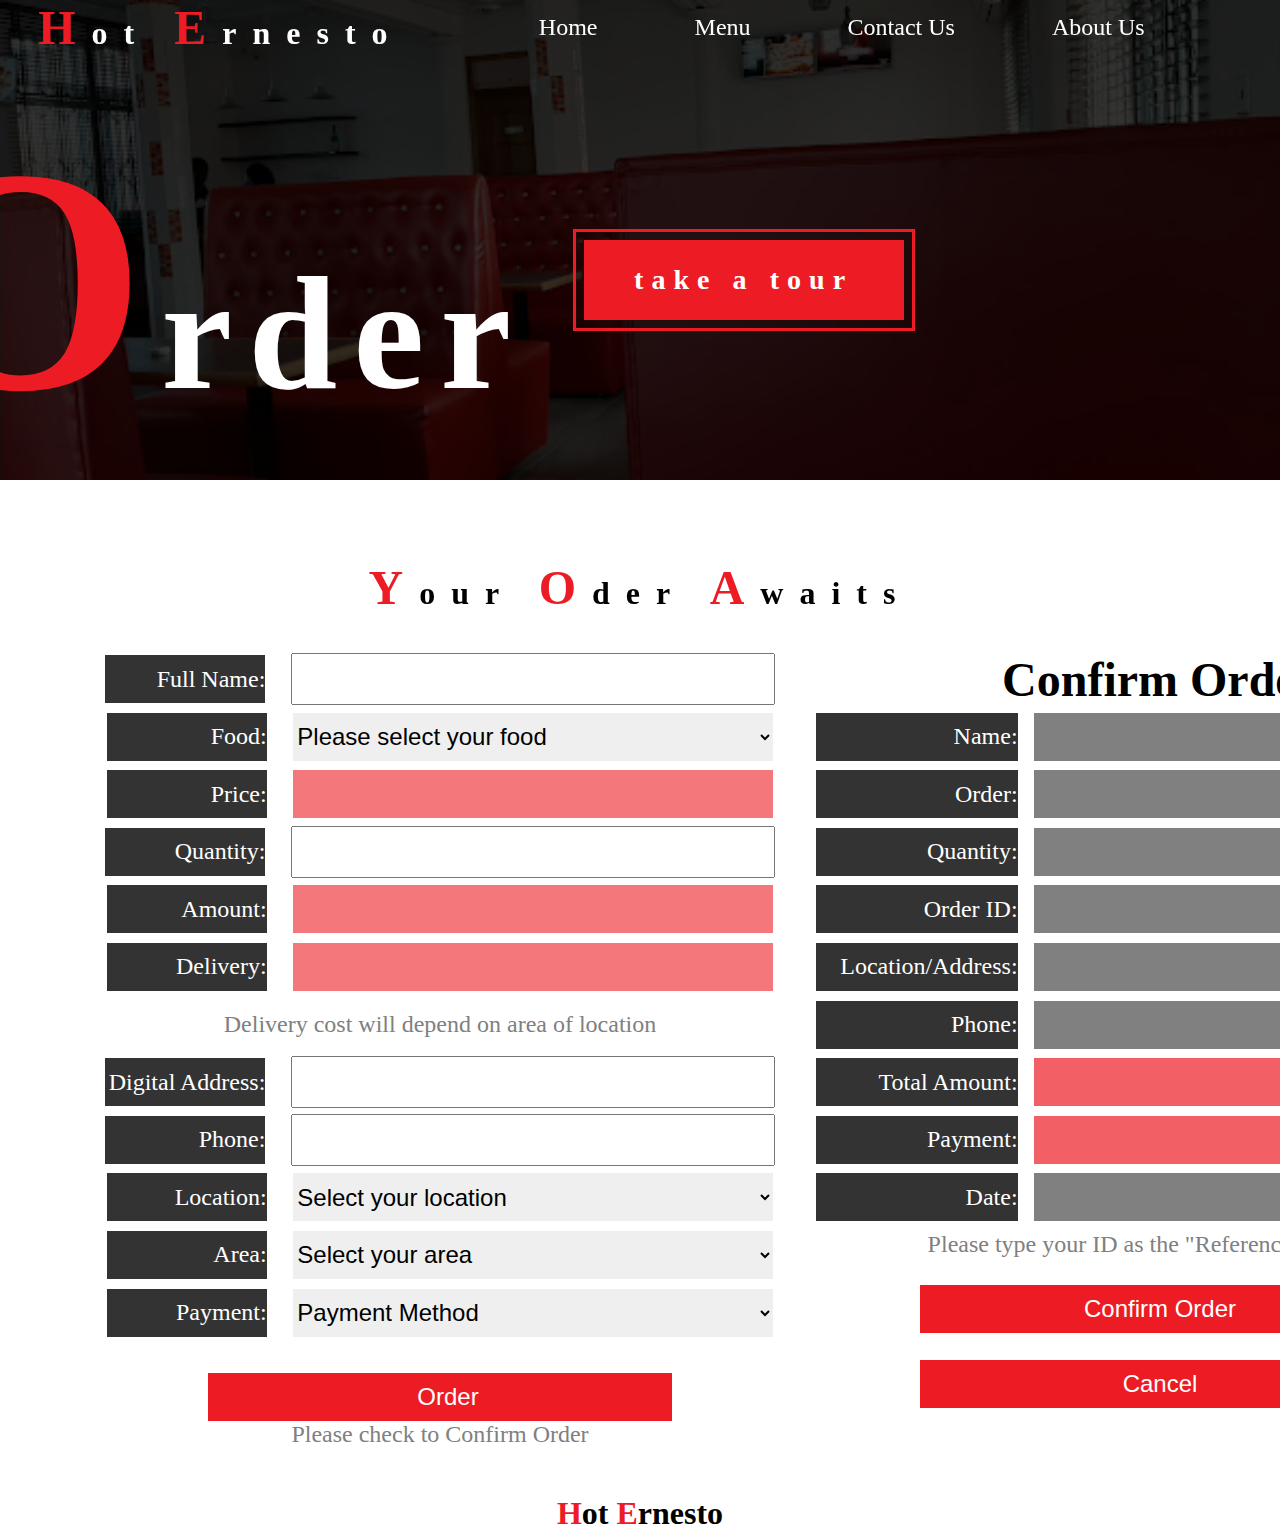
<file: order.html>
<!DOCTYPE html>
<html>
<head>
	<meta charset="utf-8">
	<title>order</title>
	<meta name="viewport" content="width=device-width, initial-scale=1.0">
	<meta http-equiv="XUA-Compatible" content="IE=edge">
	<link rel="stylesheet" type="text/css" href="asset/_css/order.css">
</head>

<body>
	<center>
	<!-- wrapper Start -->
	<div class="wrapper">
		
		<!-- top-div Start -->
		<div class="top-div">
			<div class="cover">
				<nav>
					<h1><b class="b1">H</b>ot <b class="b2">E</b>rnesto</h1>
					<ul>
						<li><a href="index.html">Home</a></li>
						<li><a href="menu.html">Menu</a></li>
						<li><a href="contact.html">Contact Us</a></li>
						<li><a href="about.html">About Us</a></li>
					</ul>
				</nav>

				<div class="sub-div">
					<h1><b>O</b>rder</h1>

					<div class="btn">
						<h3>take a tour</h3>
					</div>
				</div>
			</div>

		</div>
		<!-- top-div End -->

			<h1 class="h1-0"><b>Y</b>our <b>O</b>der <b>A</b>waits</h1>
		<!-- next-div-0 Start -->
		<div class="next-div-0">

			<div class="div-0-inner-1">
				<form class="form-1">
					<div><span>Full Name:</span><input type="text" name="fullname" required class="input1" onblur="onBlur();"></div>

					<div><span>Food:</span><select class="drop-box1" onchange="onChange();" onblur="onBlur();">
						<option style="color: red;" value="No food selected">Please select your food</option>
						<option value="Kalewale">Special Kalewale</option>
						<option value="Banku/Hot Sauce">Banku & Hot Sauce</option>
						<option value="Ampesi/Abom Stew">Ampesi with Abom Stew</option>
						<option value="Burger/Fries">Burger & Fries</option>
						<option></option>
						<option></option>
						<option></option>
						<option></option>
						<option></option>
						<option></option>
						<option></option>
						<option></option>
						<option></option>
					</select></div>

					<div><span>Price:</span><label class="price-span"></label></div>

					<div><span>Quantity:</span><input type="number" name="" required class="quantity" oninput="onBlur1();"></div>

					<div><span>Amount:</span><label class="amount-span"></label></div>

					<div><span>Delivery:</span><label class="delivery"></label></div><div><p>Delivery cost will depend on area of location</p></div>

					<div><span>Digital Address:</span><input type="text" name="" required class="digital-address" 
					onblur="onBlurry();"></div>

					<div><span>Phone:</span><input type="number" name="" required class="phone"></div>

					<div><span>Location:</span><select class="drop-box2" onchange="onChange1();" onblur="onBlurry();">
						<option style="color: red;">Select your location</option>
						<option value="Anaji">Anaji</option>
						<option>Takoradi</option>
						<option>Sekondi</option>
						<option>Essipon</option>
						<option>Airpot Ridge</option>
						<option>Kojokrom</option>
						<option>Nkroful</option>
					</select></div>
					<div><span>Area:</span><select class="drop-box3" onchange="onChange1();" onblur="onBlurry();">
						<option style="color: red;">Select your area</option>
						<option value="Police-Station">Anaji/Police Station</option>
						<option value="Mount-Zion">Anaji/Mount Zion</option>
						<option>Takoradi/Market Circle</option>
						<option>Takoradi/Police Barracks</option>
						<option>Takoradi/Harbour View</option>
						<option>Sekondi/Police Barracks</option>
						<option>Sekondi/Regional Office</option>
						<option>Sekondi/Estate</option>
						<option>Essipon/ Stadium Area</option>
						<option>Essipon/ New Site</option>
						<option>Essipon/Community</option>
					</select></div>

					<div><span>Payment:</span><select onchange="onChange();" class="pay">
						<option style="color: red;">Payment Method</option>
						<option>Mobile Money</option>
						<option>Pay on Delivery</option>
					</select></div><br>

					<input type="submit" name="" value="Order" class="input-1">
					<p>Please check to Confirm Order</p>
				</form>



				<form class="form-2">
					<div class="form-1-container">
						<h1>Confirm Order</h1>
					</div>

						<div><label>Name:</label><span class="sp1"></span></div>
						
						<div><label>Order:</label><span class="sp2"></span></div>
						
						<div><label>Quantity:</label><span class="sp3"></span></div>
						
						<div><label>Order ID:</label><span class="sp4"></span></div>
						
						<div><label>Location/Address:</label><span class="sp5"></span></div>
						
						<div><label>Phone:</label><span class="sp6"></span></div>
						
						<div><label>Total Amount:</label><span class="sp7"></span></div>

						<div><label>Payment:</label><span class="sp8"></span></div>

						<div><label>Date:</label><span class="sp-date"></span></div>
						<p>Please type your ID as the "Reference Number".</p><br>
						<input type="submit" name="" value="Confirm Order" class="confirm"><br><br>
						
						<input type="submit" value="Cancel" class="disrupt" id="dont"><br>
						
					
				</form>

			</div>
		</div>
		<!-- next-div-0 End -->

	</div>
	<!-- wrapper End -->

	<!-- Start of footer div -->
	<div class="footer">
		<footer>
			<h1><b>H</b>ot <b>E</b>rnesto</h1>
		</footer>
	</div>
	<!-- End of footer div -->


	<script type="text/javascript" src="asset/_js/order.js" defer></script>
</body>
</html>
</file>
<file: asset/_css/index.css>
*{
	padding: 0;
	margin: 0;
}
body{
	box-sizing: border-box;
	font-family: calibri, tahoma;
}
body a{
	color: inherit;
	text-decoration: none;
}
body b{
	color: rgb(237, 28, 36);
	font-family: mv boli;
	font-size: 3rem;
}
.wrapper{

}
.wrapper.active{
	background: rgba(0, 0, 0, 1.0);
	z-index: 6;
}
.wrapper .top-div{
	border: 1px solid black;
	height: 45rem;
	widows: inherit;
	width: inherit;
	background: url(../_images/salaf-chicken.jpg) no-repeat center/cover;
	color: #fff;
}
.top-div .cover{
	width: inherit;
	height: 45rem;
	background: rgba(0, 0, 0, .8);
}
.top-div nav{
	width: 100vw;
	position: relative;
	display: flex;
	align-items: center;
	justify-content: space-evenly;
	position: fixed;
	top: 0;
	z-index: 5;
	transition: 1s;
}
.scrolling-active{
	background: rgba(237, 28, 36);
	z-index: 5;
	height: 10rem;
	transition: 1s;
	position: relative;
}
.b-active{
	color: #333;
}
nav h1{
	font-size: 2rem;
	letter-spacing: 1rem;
}
nav h1 b{
	font-size: 3rem;
}
nav ul{
	list-style: none;
	display: flex;
	align-items: center;
	justify-content: space-evenly;
	width: 50rem;
	font-size: 1.5rem;
}
nav ul li{
	cursor: pointer;
}
nav .hamburger-menu{
	height: 3rem;
	width: 3rem;
	padding: 1rem
}
.hamburger-menu div{
	border: 1px solid;
	position: relative;
	height: 5px;
	width: inherit;
	margin: .5rem 0;
	background: #fff;
}
.cover .sub-div{
	position: relative;
	top: 5rem;
	display: block;
	align-items: center;
	justify-content: space-evenly;
	height: 20rem;
	width: 80rem;
}
.sub-div .btn{
	position: relative;
	top: 4rem;
	height: 5rem;
	width: 30rem;
	display: flex;
	align-items: center;
	justify-content: space-evenly;
	background: rgb(237, 28, 36);
	outline: 3px solid rgb(237, 28, 36);
	outline-offset: .5rem;
	font-size: 1.5rem;
	letter-spacing: .5rem;
	cursor: pointer;
}
.sub-div h1{
	font-size: 3rem;
}
.sub-div h1 b{
	font-size: 8rem;
}
.sub-div p{
	font-size: 1.5rem;
}
.content-contain-1{
	display: flex;
	height: 20rem;
	width: 80rem;
}
.content-contain-1 .item-1{
	height: inherit;
	width: 30%;
	background: url(../_images/wakye.jpeg) no-repeat center/cover;
	z-index: -1;
}
.content-contain-1 .item-01{
	height: inherit;
	width: 30%;
	background: url(../_images/burger.jpeg) no-repeat center/cover;
	z-index: -1;
}

.content-contain-1 p{
	text-align: justify;
	width: 50rem;
	height: inherit;
	line-height: 2rem;
	align-items: center;
	display: flex;
	justify-content: center;
	margin: 1rem 2.5rem;
	font-size: 1.5rem;
}
.next-div-0 h1{
	margin: 4rem 0;
	paint-order: inherit;
	position: relative;
	top: 3rem;
	letter-spacing: .5rem;
}
.h1-1{
	position: relative;
	top: 4rem;
	margin: 4rem 0;
	letter-spacing: 1rem;
}
.next-div-1{
	display: grid;
	grid-template-columns: auto auto auto;
	width: 90rem;
	margin: 2rem 0;
	margin-top: 5rem;
}
.next-div-1 h3{
	letter-spacing: .2rem;
}
.contan-1,
.contan-2,
.contan-3,
.contan-4,
.contan-5,
.contan-6,
.contan-7,
.contan-8,
.contan-9{
	height: 20rem;
	width: 20rem;
	margin: 3rem auto;
	box-shadow: 10px 10px 10px rgba(0, 0, 0, 0.5);
}
.next-div-1 .item-1{
	position: relative;
	width: 20rem;
	height: 80%;
	z-index: -1;
}
.next-div-1 .item-2{
	position: relative;
	width: 20rem;
	height: 20%;
	display: flex;
	align-items: center;
	justify-content: center;
}
.next-div-1 .item-1 img{
	width: 100%;
	height: 100%;
	z-index: -2;
}
.next-div-2{
	width: 90rem;
	height: 40rem;
	margin: 5rem 0;
}
.next-div-2 .wrap{
	display: flex;
	justify-content: space-evenly;
	align-items: center;
}
.next-div-2 h1{
	letter-spacing: 1rem;
}
.next-div-2 img{
  float: left;
	position: relative;
	margin: 5rem 0;
	width: 15rem;
	height: 20rem;
	z-index: -1;
		
}
 .btn-1{
	position: relative;
	height: 5rem;
	width: 25rem;
	display: flex;
	align-items: center;
	justify-content: center;
	font-size: 1.5rem;
	color: #fff;
	background: rgb(236, 28, 36);
	outline: 3px solid rgb(237, 28, 36);
	outline-offset: .5rem;
	top: 4rem;
	transition: .5s;
	letter-spacing: .5rem;
	cursor: pointer;
}
.side-bar{
	z-index: 6;
	float: left;
	position: relative;
	top: -253rem;
	background: rgba(0, 0, 0, .8);
	color: #fff;
	height: 45.5rem;
	width: 50rem;
	left: -50rem;
	transition: 1s;
}
.side-bar.active{
	left: .1rem;
	visibility: visible;
}
.footer div{
	position: relative;
	background: rgba(0, 0, 0, .9);
	height: 50rem;
	width: inherit;
	color: #fff;
}
</file>
<file: asset/_css/about.css>
*{
	margin: 0;
	padding: 0;
}
body{
	box-sizing: border-box;
	font-family: calibri, tahoma;
}
body a{
	color: #fff;
	text-decoration: none;
}
body b{
	color: rgb(237, 28, 36);
	font-family: mv boli;
}
.wrapper .top-div{
	border: 1px solid;
	height: 30rem;
	widows: inherit;
	background: url(../_images/b10.jpeg) no-repeat center/cover;
}
.top-div .cover{
	height: inherit;
	width: inherit;
	background: rgba(0, 0, 0, 0.8);
	color: #fff;

}
.top-div nav{
	position: fixed;
	top: 0;
	width: 100vw;
	display: flex;
	align-items: center;
	justify-content: space-evenly;
	color: #fff;
	transition: 1s;
}
.scrolling-active{
	background: rgba(0, 0, 0, 0.8);
	z-index: 5;
	height: 10rem;
	transition: 1s;
	position: relative;
}
nav ul{
	width: 50rem;
	display: flex;
	align-items: center;
	justify-content: space-evenly;
	list-style: none;
	font-size: 1.5rem;
}
nav h1{
	font-size: 2rem;
	letter-spacing: 1rem;
}
nav h1 b{
	font-size: 3rem;
}
nav ul li{
	cursor: pointer;
}
.sub-div{
	display: flex;
	position: relative;
	top: 5rem;
	left: -8rem;
	height: 30rem;
	width: 100rem;
}
.sub-div h1{
	font-size: 10rem;
	letter-spacing: 1rem;
}
.sub-div h1 b{
	font-size: 20rem;
}
.btn{
	position: relative;
	top: 8rem;
	height: 5rem;
	width: 20rem;
	display: flex;
	align-items: center;
	justify-content: space-evenly;
	background: rgb(237, 28, 36);
	outline: 3px solid rgb(237, 28, 36);
	outline-offset: .5rem;
	font-size: 1.5rem;
	letter-spacing: .5rem;
}
.next-div-0{
	height: 30rem;
	width: 100rem;
	margin: 5rem 0;
}
.next-div-0 p .b1{
	font-size: 8rem;
	text-align: justify;
}
.next-div-0 p{
	font-size: 1.5rem;
	line-height: 2rem;
	text-align: justify;
}
</file>
<file: asset/_css/admin-panel.css>
*{
	margin: 0;
	padding: 0;
}
body{
	box-sizing: border-box;
	font-family: sans-serif;
	background: rgba(0, 0, 0, .2);
}
.wrapper{
	
}
.wrapper .header{
	height: 6rem;
	width: 100%;
	display: inline-flex;
	align-items: center;
	justify-content: space-between;
	padding-left: 2rem;
	background: #fff;
}
.header h1{
	font-size: 2rem;
	/*letter-spacing: 1rem;*/
	color: grey;
}
.header h3{
	position: relative;
	top: 2rem;
	font-size: 1.5rem;
	margin-left: 1rem;
}
.header .admin-profile{
	position: relative;
	right: 5rem;
	width: 20rem;
	height: 6rem;
	display: inline-flex;
	align-items: center;
	justify-content: space-evenly;
	color: grey;
}
.admin-profile img{
	border-radius: 50%;
}
.container{
	position: relative;
	margin: 1rem 0;
	height: 40rem;
	width: 90rem;
	border-top: 15px solid grey;
	border-bottom: 2px solid grey;
	border-radius: .2rem;
	background: #fff;
	transition: 1s;
	overflow: hidden;
}
.container .title-bar{
	height: 3rem;
	width: inherit;
	display: inline-flex;
	align-items: center;
	justify-content: space-between;
	border-bottom: 1px solid lightgrey;
}
.title-bar span{
	margin-left: 1rem;
	font-size: 1.3rem;
	font-weight: bold;
	color: grey;
}
.title-bar .title-btn{
	height: inherit;
	width: 6rem;
	display: inline-flex;
	align-items: center;
	justify-content: space-evenly;
	font-weight: bolder;
}
.title-bar .title-btn > div{
	width: 2rem;
	height: 2rem;
	display: flex;
	align-items: center;
	justify-content: center;
	font-size: 1.5rem;
	cursor: pointer;
	transition: 1s;
	/*color: rgb(237, 28, 36);*/
}
.next-contain{
	height: 25rem;
	width: 90rem;
	display: flex;
	align-items: center;
	justify-content: space-evenly;
	overflow: hidden;
	transition: 1s;
}
.min{
	height: 3rem;
	overflow: hidden;
	transition: 1s;
}
.rotate{
	transform: rotate(180deg);
}
.next-contain .box-1, .box-2{
	height: 20rem;
	width: 10rem;
}
.next-contain header{
	font-weight: 900;
	font-size: 1.2rem;
	width: 15rem;
}
.next-contain .box-1{
	width: 50%;
}
.next-contain .box-1 .box-1-inner select{
	width: 50%;
	height: 2rem;
	font-size: 1rem;
	border: none;
	color: #fff;
	background: #333;
}
.next-contain .box-1 .box-1-inner select option{
	color: grey;
}
.next-contain .box-1 .box-1-inner .over-all{
	clip-path: circle();
	border: 2rem solid grey;
	height: 8rem;
	width: 8rem;
	border-radius: 50%;
	-webkit-mask-size: 20% cover;
	mask-size: 20% cover;
	font-size: 3rem;
	display: flex;
	align-items: center;
	justify-content: center;
	border-width: 2rem solid green;

}
.next-contain .box-2{
	width: 40%;

}
.next-contain .box-2 .box-2-inner{
	position: relative;
	top: 1rem;
	height: 80%;
}
.next-contain .box-2 .stats{
	border: 5psx solid darkred;
	position: relative;
	top: .8rem;
	height: 3.5rem;
	width: 35rem;
	display: inline-block;
	align-items: center;
	justify-content: center;
}
.box-2 .stats .st-next{
	display: inline-flex;
	align-items: center;
	justify-content: space-between;
	width: inherit;
	font-weight: bold;
}
.stats .st-container{
	position: relative;
	top: .5rem;
	height: .5rem;
	background: lightgrey;
	width: inherit;
	display: inline-flex;
	justify-content: left;
}
.stats .st-container .st-inner1, .st-inner2, .st-inner3, .st-inner4 {
	height: inherit;
	width: 0%;
}
.st-inner1{
	background: tomato;
}
.st-inner2{
	background: green;
}
.st-inner3{
	background: darkorange;
}
.st-inner4{
	background: deepskyblue;
}
.container .next-contain-next{
	position: relative;
	height: 10rem;
	width: inherit;
	display: inline-flex;
	align-items: center;
	justify-content: space-evenly;
}
.next-contain-next .box{
	height: 8rem;
	width: 13rem;
	font-size: 1.5rem;
	box-shadow: 5px 5px 5px rgba(0, 0, 0, .5);
}
.next-contain-next .box p{
	position: relative;
	top: 2rem;
	font-weight: bolder;
	font-size: 2rem;
}
.next-contain-next .bx-1{
	border-left: 1rem solid tomato;
}
.next-contain-next .bx-2{
	border-left: 1rem solid green;
}
.next-contain-next .bx-3{
	border-left: 1rem solid darkorange;
}
.next-contain-next .bx-4{
	border-left: 1rem solid deepskyblue;
}



.container-1{
	height: 3rem;
	margin: 1rem 0;
	width: 90rem;
	border-top: 15px solid grey;
	border-bottom: 2px solid grey;
	border-radius: .2rem;
	background: #fff;
	transition: 1s;
	overflow: hidden;
}
.container-1 .title-bar{
	height: 3rem;
	width: inherit;
	display: inline-flex;
	align-items: center;
	justify-content: space-between;
	border-bottom: 1px solid lightgrey;
}

.container-2{
	height: 3rem;
	margin: 1rem 0;
	width: 90rem;
	border-top: 15px solid grey;
	border-bottom: 2px solid grey;
	border-radius: .2rem;
	background: #fff;
	transition: 1s;
	overflow: hidden;
}
.container-2 .title-bar{
	height: 3rem;
	width: inherit;
	display: inline-flex;
	align-items: center;
	justify-content: space-between;
	border-bottom: 1px solid lightgrey;
}
</file>
<file: asset/_css/admin.css>
*{
	padding: 0;
	margin: 0;
}
body{
	box-sizing: border-box;
	font-family: calibri;
}
.wrapper{
	height: 100vh;
	width: 100vw;
	display: flex;
	overflow: hidden;
}
.wrapper .first-div, .second-div{
	/*border: 1px solid;*/
}
.first-div{
	height: inherit;
	width: 20rem;
	background: rgb(237, 28, 36);
	padding: 3rem 0 0 1rem;
	transition: .5s;
}
.first-div .admin-profile{
	height: 12rem;
	width: 15rem;
	color: #fff;
	padding: 1rem 0;
}
.admin-profile img{
	height: 10rem;
	width: 10rem;
	border-radius: 50%;
}
.admin-profile .details{
	height: 2rem;
	width: initial;
	font-size: 1.5rem;
}
.no-display{
	display: none;
}
.first-div .div-1{
	position: relative;
	top: 2rem;
	display: flex;
	align-items: center;
	justify-content: center;
	height: 4rem;
	width: initial;
	padding: 0 1rem;
	color: #fff;
	cursor: pointer;
}
.first-div img{
	
}
.first-div span{
	display: flex;
	align-items: center;
	justify-content: center;
	height: 5rem;
	width: 70%;
	font-size: 1.2rem;
	transition: .5s;
}
.first-div .div-1:hover{
	background: tomato;
	color: black;
	border-top-left-radius: 2rem;
	border-bottom-left-radius: 2rem;
}
.click{
	background: tomato;
	color: black;
	border-top-left-radius: 2rem;
	border-bottom-left-radius: 2rem;
}
.size-active{
	width: 4rem;
}
.off-display{
	opacity: 0;
}
.second-div{
	height: inherit;
	width: inherit;
}
.second-div nav{
	width: 100%;
	height: 8%;
	background: #fff;
	display: flex;
}
nav .hamburger-menu{
	height: 3rem;
	width: 3rem;
	padding: 1rem;
	cursor: pointer;

}
.hamburger-menu div{
	position: relative;
	height: 6px;
	width: inherit;
	margin: .5rem 0;
	background: rgb(237, 28, 36);
	border-radius: 2rem;
}
.inner-div{
	height: 100%;
	width: 100%;
	display: inline-flex;
	align-items: center;
	justify-content: right;
	padding-right: 5rem;
}
.inner-div .alerts{
	height: inherit;
	width: 40rem;
	display: inline-flex;
	align-items: center;
	justify-content: space-evenly;
	cursor: pointer;
}
.messages, .notifications{
	display: inline-flex;
	align-items: center;
	justify-content: space-evenly;
	color: grey;
	height: 60%;
	width: 30%;
	font-size: 1.2rem;
	cursor: pointer;
	z-index: 2;
}
.msg-counter, .notify-counter{
	position: relative;
	top: -1rem;
	left: -1.2rem;
	background: rgb(237, 28, 36);
	height: 2rem;
	width: 2rem;
	color: #fff;
	border-radius: 1rem;
	cursor: pointer;
	display: inline-flex;
	align-items: center;
	justify-content: center;
}
.msg-dropbox{
	height: 8rem;
	width: 17rem;
	position: absolute;
	background: #fff;
	top: -9rem;
	z-index: 1;
	box-shadow: 5px 5px 5px rgba(0,0,0,0.5);
	transition: .5s;
}
.msg-dropbox header{
	font-weight: bolder;
}
.msg-dropbox div{
	background: rgba(237, 28, 36, 0.5);
	height: 1.5rem;
	width: 80%;
	margin: .3rem;
	border-radius: 3px;
}
.msg-dropbox-active{
	position: absolute;
	top: 5rem;
}
.second-div iframe{
	border: none;
	height: 100%;
	width: 100%;
	padding: 0;
	margin: 0;
	overflow-y: auto;
}
</file>
<file: asset/_css/contact.css>
*{
	margin: 0;
	padding: 0;
}
body{
	box-sizing: border-box;
	font-family: calibri, tahoma;
}
body a{
	color: #fff;
	text-decoration: none;
}
body b{
	color: rgb(237, 28, 36);
	font-family: mv boli;
}
.contact{
	border: 1px solid;
	height: 5rem;
	width: 100%;
}
.wrapper .top-div{
	border: 1px solid;
	height: 30rem;
	widows: inherit;
	background: url(../_images/b10.jpeg) no-repeat center/cover;
}
.top-div .cover{
	height: inherit;
	width: inherit;
	background: rgba(0, 0, 0, 0.8);
	color: #fff;

}
.top-div nav{
	position: fixed;
	top: 0;
	width: 100vw;
	display: flex;
	align-items: center;
	justify-content: space-evenly;
	color: #fff;
	transition: 1s;
}
.scrolling-active{
	background: rgb(237, 28, 36);
	z-index: 5;
	height: 10rem;
	transition: 1s;
	position: relative;
}
.b-active{
	color: #333;
}
nav ul{
	width: 50rem;
	display: flex;
	align-items: center;
	justify-content: space-evenly;
	list-style: none;
	font-size: 1.5rem;
}
nav h1{
	font-size: 2rem;
	letter-spacing: 1rem;
}
nav h1 b{
	font-size: 3rem;
}
nav ul li{
	cursor: pointer;
}
.sub-div{
	display: flex;
	position: relative;
	top: 5rem;
	left: -8rem;
	height: 30rem;
	width: 100rem;
}
.sub-div h1{
	font-size: 10rem;
	letter-spacing: 1rem;
}
.sub-div h1 b{
	font-size: 20rem;
}
.btn{
	position: relative;
	top: 8rem;
	height: 5rem;
	width: 20rem;
	display: flex;
	align-items: center;
	justify-content: space-evenly;
	background: rgb(237, 28, 36);
	outline: 3px solid rgb(237, 28, 36);
	outline-offset: .5rem;
	font-size: 1.5rem;
	letter-spacing: .5rem;
}
.h1-0{
	margin: 3rem 0;
}
.next-div-0{
	height: 40rem;
	width: 100rem;
	display: grid;
	grid-template-columns: auto auto;
}
.div-0-inner-0{
	height: 30rem;
}
.div-0-inner-0 div{
	position: relative;
	top: 5rem;
	margin-bottom: 1rem;
	height: 3rem;
	width: inherit;
	display: flex;
	align-items: center;
	justify-content: space-evenly;
}
.div-0-inner-0 div label{
	height: 3rem;
	width: 30%;
	background: #333;
	display: flex;
	align-items: center;
	justify-content: right;
	color: #fff;
	font-size: 1.5rem;
}
.div-0-inner-0 div input{
	width: 60%;
	height: 3rem;
	font-size: 1.5rem;
	padding-left: 1rem;
}
.submit{
	position: relative;
	top: 5rem;
	height: 3rem;
	width: 25rem;
	background: rgb(237, 28, 36);
	color: #fff;
	outline: none;
	border: none;
	font-size: 1.5rem;
}
.div-0-inner-1{
	height: inherit;
}
.div-0-inner-1 h3{
	font-size: 1.5rem;
	position: relative;
	top: 2rem;
	color: gray;
	font-weight: 5px;
}
.div-0-inner-1 form{
	 position: relative;
	 top: 5rem;
	 display: flex;
	 align-items: center;
	 justify-content: space-evenly;
}
.div-0-inner-1 form textarea{
	height: 10rem;
	width: 30rem;
	font-size: 1.2rem;
	text-align: justify;
}
.div-0-inner-1 form input{
	height: 3rem;
	width: 15rem;
	font-size: 1.5rem;
	color: #fff;
	background: rgb(237, 28, 36);
	outline: none;
	border: none;
	position: relative;
	left: -5rem;
	top: 6rem;
}
.contain{
	position: relative;
	width: 40rem;
	height: 15rem;
	display: flex;
	align-items: center;
	justify-content: center;
	float: left;
	top: -50rem;
	left: 40rem;
	transition: 1.5s;
}
.contact-area, .comment-area, .error-msg-1{
	position: absolute;
	height: inherit;
	width: inherit;
	z-index: 5;
	box-shadow: 10px 10px 10px rgba(0, 0, 0, 0.5);
}
.contact-area{
	position: relative;
	line-height: 1.5rem;
	font-size: 1.5rem;
	background: #fff;
	transform: scale(0);
	transition: .5s;
}
.contact-area p{
	position: relative;
	top: 2rem;

}
.contact-area button{
	position: relative;
	top: 5rem;
	height: 3rem;
	width: 5rem;
	background: rgb(237, 28, 36);
	color: #fff;
	outline: none;
	border: none;
	left: 15rem;
}
.comment-area{
	line-height: 1.5rem;
	font-size: 1.5rem;
	background: #fff;
	transform: scale(0);
}
.comment-area	p{
	position: relative;
	top: 2rem;
}
.comment-area button{
	position: relative;
	top: 5rem;
	height: 3rem;
	width: 5rem;
	background: rgb(237, 28, 36);
	color: #fff;
	outline: none;
	border: none;
	left: 15rem;
}
.error-msg-1{
	background: #fff;
	transform: scale(0);
	transition: .5s;
}
.error-msg-1 p{
	position: relative;
	top: 2rem;
	font-size: 1.5rem;
}
.error-msg-1 button{
	position: relative;
	top: -1rem;
	height: 3rem;
	width: 5rem;
	background: rgb(237, 28, 36);
	color: #fff;
	outline: none;
	border: none;
	left: 15rem;
}
.active{
	transform: scale(1);
	transition: .5s;
}
.footer{
	border: 1px solid;
	background: rgba(0, 0, 0, 0.7);
	height: 15rem;
}
</file>
<file: asset/_css/menu.css>
*{
	padding: 0;
	margin: 0;
}
body{
	box-sizing: border-box;
	font-family: calibri, tahoma;
}
body a{
	color: inherit;
	text-decoration: none;
}
body b{
	color: rgb(237, 28, 36);
	font-family: sagoe script, mv boli;
}
.wrapper{

}
.wrapper .top-div{
	border: 1px solid black;
	height: 45rem;
	widows: inherit;
	width: inherit;
	background: url(../_images/b8.jpg) no-repeat center/cover;
}
.top-div .cover{
	width: inherit;
	height: 45rem;
	background: rgba(0, 0, 0, .8);
	color: #fff;
}
.top-div nav{
	width: 100vw;
	display: flex;
	align-items: center;
	justify-content: space-evenly;
}
.scrolling-active{
	position: fixed;
	top: 0;
	background: rgb(237, 28, 36);
	z-index: 1;
	height: 10rem;
	widows: inherit;
	justify-content: space-between;
	transition: 1s;
}
.b-active{
	color: #333;
}
nav h1{
	font-size: 2rem;
	letter-spacing: 1rem;
}
nav h1 b{
	font-size: 3rem;
}
nav ul{
	list-style: none;
	display: flex;
	align-items: center;
	justify-content: space-evenly;
	width: 50rem;
	font-size: 1.5rem;
}
nav ul li{
	cursor: pointer;
}
.cover .sub-div{
	position: relative;
	top: 10rem;
	left: -15rem;
	display: flex;
	align-items: center;
	justify-content: space-evenly;
	height: 15rem;
	width: 70rem;
}
.sub-div h1{
	font-size: 10rem;
	letter-spacing: 1rem;
}
.sub-div h1 b{
	font-size: 20rem;
}
.sub-div div{
	position: relative;
	height: 4.5rem;
	width: 20rem;
	display: flex;
	align-items: center;
	justify-content: center;
	background: rgb(237, 28, 36);
	color: #fff;
	font-size: 1.5rem;
	transition: 1s;
	outline: 3px solid rgb(237, 28, 36);
	outline-offset: .3rem;
	cursor: pointer;
}
.title{
	position: relative;
	height: 10rem;
	width: 45rem;
	margin-top: 5rem;
}
.title h1{
	font-size: 2rem;
	letter-spacing: 1rem;
}
.title h1 b{
	font-size: 4rem;
}


.next-div-0{
	height: 110rem;
	widows: inherit;
	margin: 1rem auto;
	display: grid;
	grid-template-columns: auto auto auto;
}
.next-div-0 .menu-box{
	height: 45rem;
	width: 35rem;
	margin: 5rem auto;
}
.menu-box h1{
	font-size: 1.5rem;
	margin: 1rem;
}
.menu-box .shadow{
	height: 10rem;
	widows: inherit;
	display: flex;
	margin-top: 3rem;
	font-family: calibri;
}
.menu-box div .item-1, .item-2{
	height: 10rem;
	margin-top: 0;
	position: relative;
}
.item-1{
	width: 30%;
}
.pic-1{
	background: url(../_images/b8.jpg) no-repeat center/cover;
}
.pic-2{
	background: url(../_images/b4.jpeg) no-repeat center/cover;
}
.pic-3{
	background: url(../_images/b5.jpeg) no-repeat center/cover;
}
.pic-4{
	background: url(../_images/burger.jpeg) no-repeat center/cover;
}
.pic-5{
	background: url(../_images/chicken.jpeg) no-repeat center/cover;
}
.pic-6{
	background: url(../_images/salaf-chicken.jpg) no-repeat center/cover;
}
.pic-7{
	background: url(../_images/sal1.jpg) no-repeat center/cover;
}
.pic-8{
	background: url(../_images/b9.jpeg) no-repeat center/cover;
}
.pic-9{
	background: url(../_images/sal3.jpg) no-repeat center/cover;
}
.pic-10{
	background: url(../_images/past1.jpeg) no-repeat center/cover;
}
.pic-11{
	background: url(../_images/past2.jpeg) no-repeat center/cover;
}
.pic-12{
	background: url(../_images/past3.jpeg) no-repeat center/cover;
}
.pic-13{
	background: url(../_images/dr1.jpg) no-repeat center/cover;
}
.pic-14{
	background: url(../_images/dr2.jpg) no-repeat center/cover;
}
.pic-15{
	background: url(../_images/dr3.jpeg) no-repeat center/cover;
}
.pic-16{
	background: url(../_images/hot1.jpeg) no-repeat center/cover;
}
.pic-17{
	background: url(../_images/hot2.jpg) no-repeat center/cover;
}
.pic-18{
	background: url(../_images/hot3.jpg) no-repeat center/cover;
}
.item-2{
	width: 70%;
	display: flex;
}
.item-2 h1{
	width: 25%;
	height: inherit;
	font-size: 22px;
}
.item-2 .stars{
	position: relative;
	top: 3rem;
	left: 3rem;
	width: 35%;
	height: 20%;
	display: flex;
	align-items: center;
	justify-content: space-evenly;
}
.stars div{
	position: relative;
	height: 2rem;
	width: 2rem;
	transform: translateY(-30px);
	clip-path: polygon(50% 0%, 61% 35%, 98% 35%, 
	68% 57%, 79% 91%, 50% 70%, 21% 91%, 32% 57%, 2% 35%, 39% 35%);
	background: gold;
}
.checkBox{
	position: relative;
	right: -5rem;
	padding: 1rem;
	cursor: pointer;
	padding: 10px;
	-webkit-transform: scale(2);
	background: #fff;
	color: #fff;
}

.item-2 button{
	height: 3rem;
	width: 8rem;
	transform: translate(-20px, 100px);
	background: rgb(237, 28, 36);
	border: none;
	color: #fff;
	font-size: 1rem;
	cursor: pointer;
}

.btn-1{
	position: relative;
	height: 5rem;
	width: 20rem;
	display: flex;
	align-items: center;
	justify-content: center;
	background: rgb(237, 28, 36);
	color: #fff;
	font-size: 1.5rem;
	transition: 1s;
	outline: 3px solid rgb(237, 28, 36);
	outline-offset: .3rem;
	top: -1rem;
}
.btn-1:hover{
	letter-spacing: .6rem;
}
.footer{
	background: rgba(0, 0, 0, 0.7);
	height: 20rem;
	widows: inherit;
	color: #fff;
}
</file>
<file: asset/_css/order.css>
*{
	margin: 0;
	padding: 0;
}
body{
	box-sizing: border-box;
	font-family: calibri, tahoma;
}
body a{
	color: #fff;
	text-decoration: none;
}
body b{
	font-family: mv boli;
	color: rgb(237, 28, 36);
}
.wrapper{

}
.wrapper .top-div{
	height: 30rem;
	widows: inherit;
	background: url('../_images/inner.jpg') no-repeat center/cover;
	color: #fff;
}
.top-div .cover{
	position: relative;
	background: rgba(0, 0, 0, 0.8);
	height: inherit;
	widows: inherit;
}
.cover nav{
	position: fixed;
	width: 100vw;
	display: flex;
	align-items: center;
	justify-content: space-evenly;
	transition: 1s;
}
.scrolling-active{
	top: 0;
	background: rgba(237, 28, 36);
	z-index: 1;
	height: 10rem;
	widows: inherit;
	justify-content: space-between;
	transition: 1s;
}
.b-active{
	color: #333;
}
nav h1{
	font-size: 2rem;
	letter-spacing: 1rem;
}
nav h1 b{
	font-size: 3rem;
}
nav ul{
	list-style: none;
	display: flex;
	align-items: center;
	justify-content: space-evenly;
	width: 50rem;
	font-size: 1.5rem;
}
.cover .sub-div{
	position: relative;
	top: 10rem;
	left: -15rem;
	display: flex;
	align-items: center;
	justify-content: space-evenly;
	height: 15rem;
	width: 70rem;
}
.sub-div h1{
	font-size: 10rem;
	letter-spacing: 1rem;
}
.sub-div h1 b{
	font-size: 20rem;
}
.sub-div .btn{
	position: relative;
	height: 5rem;
	width: 20rem;
	display: flex;
	align-items: center;
	justify-content: space-evenly;
	background: rgb(237, 28, 36);
	outline: 3px solid rgb(237, 28, 36);
	outline-offset: .5rem;
	font-size: 1.5rem;
	letter-spacing: .5rem;
}
.h1-0{
	position: relative;
	top: 5rem;
	font-size: 2rem;
	letter-spacing: 1rem;
}
.h1-0 b{
	font-size: 3rem;
}
.next-div-0{
	width: 100rem;
	height: 50rem;
	margin: 5rem auto;
	display: flex;
	align-items: center;
	justify-content: space-evenly;
}
.next-div-0 form{
	float: left;
	height: 45rem;
	width: 45rem;
	font-size: 1.5rem;
}
.next-div-0 form p{
	color: grey;
	font-size: 1.5rem;
}
.next-div-0 form div{
	display: flex;
	align-items: center;
	justify-content: space-evenly;
	margin-bottom: .6rem;
	height: 3rem;
}
.next-div-0 .form-1 span{
	width: 10rem;
	height: 3rem;
	display: flex;
	align-items: center;
	justify-content: right;
	background: #333;
	color: #fff;
	left: -10rem;
}
.next-div-0 .form-1 input, select, textarea, .price-span{
	width: 30rem;
	height: 3rem;
	font-size: 1.5rem;
}
.next-div-0 .form-1 input, textarea, .price-span, .amount-span, .payment, .delivery{
	width: 29rem;
	padding-left: 1rem;
}
.price-span, .amount-span, .payment, .delivery{
	background: #fff;
	background: rgba(237, 28, 36, 0.6);
	justify-content: left;
	font-size: 1.8rem;
}
select{
	border: none;
}
select option{
	border: 1px solid;
	margin: 1rem 0;
	color: gray;
}
.next-div-0 .form-1 .input-1{
	background: rgb(237, 28, 36);
	color: #fff;
	outline: none;
	border: none;
}
.nexr-div-0 .form-2 div{
	width: 50rem;
	display: flex;
	align-items: center;
	justify-content: space-between;
}
.next-div-0 .form-2 label{
	width: 30%;
	height: 3rem;
	margin: 0 1rem;
	display: flex;
	align-items: center;
	justify-content: right;
}
.next-div-0 .form-2 span, label{
	width: 70%;
	height: 3rem;
	display: flex;
	align-items: center;
	justify-content: center;
}
.next-div-0 .form-2 span{
	font-size: 1.7rem;
	color: #fff;
	justify-content: left;
	padding-left: 1rem;
}
.sp1,.sp2,.sp3,.sp4,.sp5,.sp6, .sp-date{
	background: grey;
}
.sp7, .sp8{
	background: rgba(237, 28, 36, 0.7);
}
label{
	background: #333;
	position: sticky;
	color: #fff;
	left: -10rem;
}
.next-div-0 .form-2 input{
	width: 30rem;
	height: 3rem;
	font-size: 1.5rem;
	background: rgb(237, 28, 36);
	color: #fff;
	outline: none;
	border: none;
}
.focus{
	background: #333;
	color: #fff;
}
</file>
